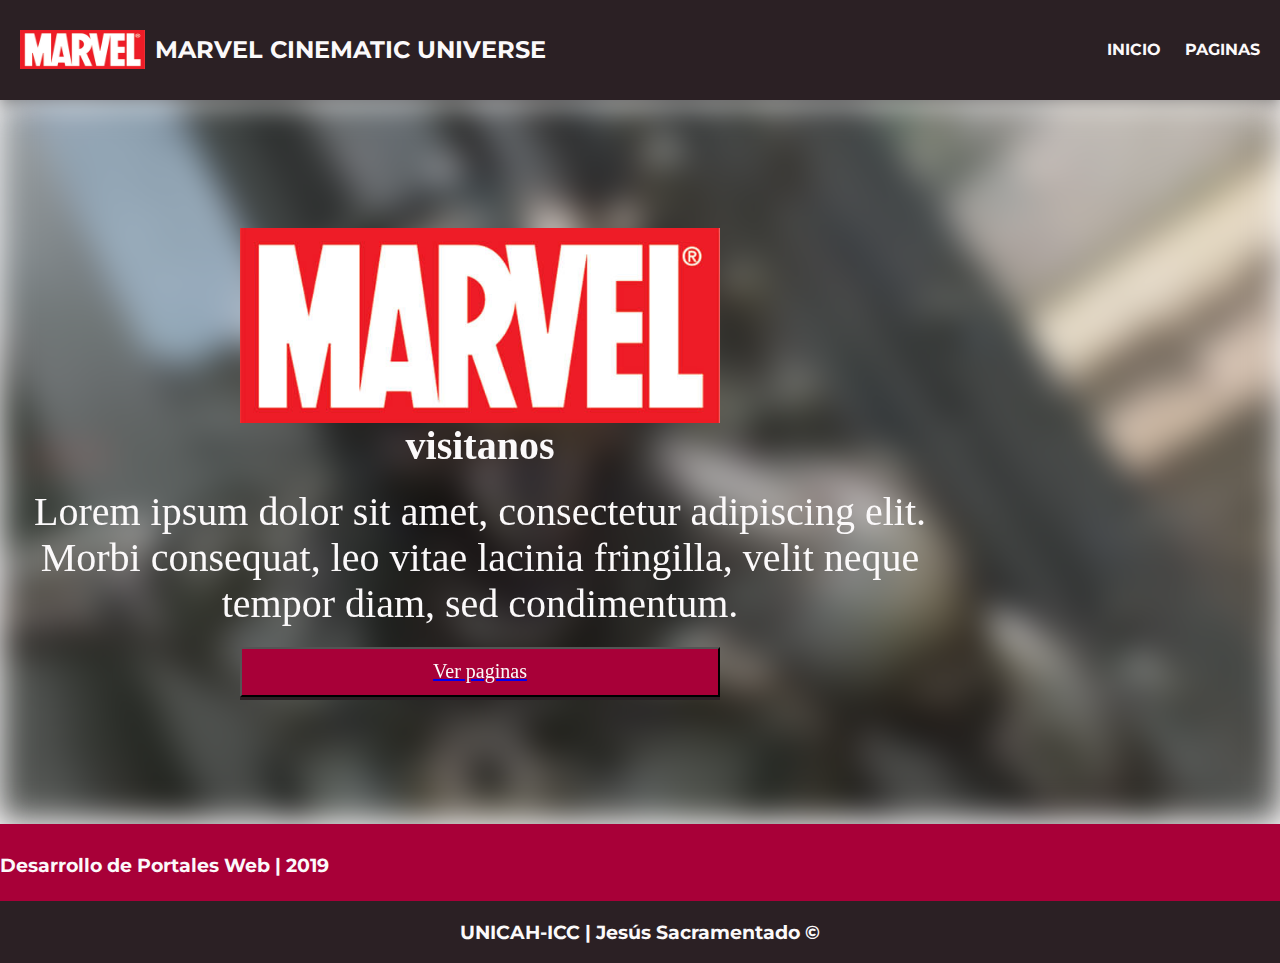
<file: index.html>
<!DOCTYPE html>
<html lang="es">
  <head>
    <meta charset="UTF-8" />
    <meta name="viewport" content="width=device-width, initial-scale=1.0" />
    <meta http-equiv="X-UA-Compatible" content="ie=edge" />
    <title>MCU</title>
    <link rel="stylesheet" href="css/normalize.css" />
    <link rel="stylesheet" href="css/estilo.css" />
    <link
      rel="stylesheet"
      href="https://use.fontawesome.com/releases/v5.7.2/css/all.css"
      integrity="sha384-fnmOCqbTlWIlj8LyTjo7mOUStjsKC4pOpQbqyi7RrhN7udi9RwhKkMHpvLbHG9Sr"
      crossorigin="anonymous"
    />
    <link
      href="https://fonts.googleapis.com/css?family=Montserrat:300,400,700,800"
      rel="stylesheet"
    />
    <link
      href="https://fonts.googleapis.com/css?family=Lato"
      rel="stylesheet"
    />
  </head>
  <body>
    <!-- Encabezado de la página -->
    <div class="header">
      <img class="logo" src="img/Marvel.jpg" alt="logo" />
      <h2 class="logo">Marvel Cinematic Universe</h2>
      <input type="checkbox" id="chk" />
      <label for="chk" class="show-menu-btn">
        <i class="fas fa-caret-square-down"></i>
      </label>

      <ul class="menu">
        <a href="index.html">Inicio</a>
        <a href="paginas.html">Paginas</a>
        <label for="chk" class="hide-menu-btn">
          <i class="fas fa-times"></i>
        </label>
      </ul>
    </div>

    <div class="masterCont container">
      <div class="video">
        <div class="contenedor-video">
          <video src="mov/clip avengers.mp4" autoplay="" loop=""></video>
        </div>
        <div class="mens">
          <img src="img/Marvel.jpg" alt="" class="center"/>
          <h1>visitanos</h1>
          <p>
            Lorem ipsum dolor sit amet, consectetur adipiscing elit. Morbi
            consequat, leo vitae lacinia fringilla, velit neque tempor diam, sed
            condimentum.
          </p>
          <a href="paginas.html"><button class="centerbut">Ver paginas</button></a>
          
        </div>
      </div>
    </div>

    <!-- Footer -->
    <!--Pié de Página-->
    <footer class="footer-sitio">
      <div class="contenedor clearfix">
        <section class="nosotros">
          <h3>Desarrollo de Portales Web | 2019</h3>
        </section>
        <section class="redes">
          <nav>
            <a href="https://www.instagram.com/explore/tags/laudatosi/"
              ><i class="fab fa-instagram"></i
            ></a>
            <a href="https://twitter.com/hashtag/laudatosi?lang=es"
              ><i class="fab fa-twitter"></i
            ></a>
            <a href="https://es-la.facebook.com/PapaFranciscoPontifex/"
              ><i class="fab fa-facebook-square"></i
            ></a>
          </nav>
        </section>
      </div>
      <h3 class="copyright">
        <a href="http://www.unicah.edu"
          >UNICAH-ICC | Jesús Sacramentado &copy;</a
        >
      </h3>
    </footer>
  </body>
</html>
</file>
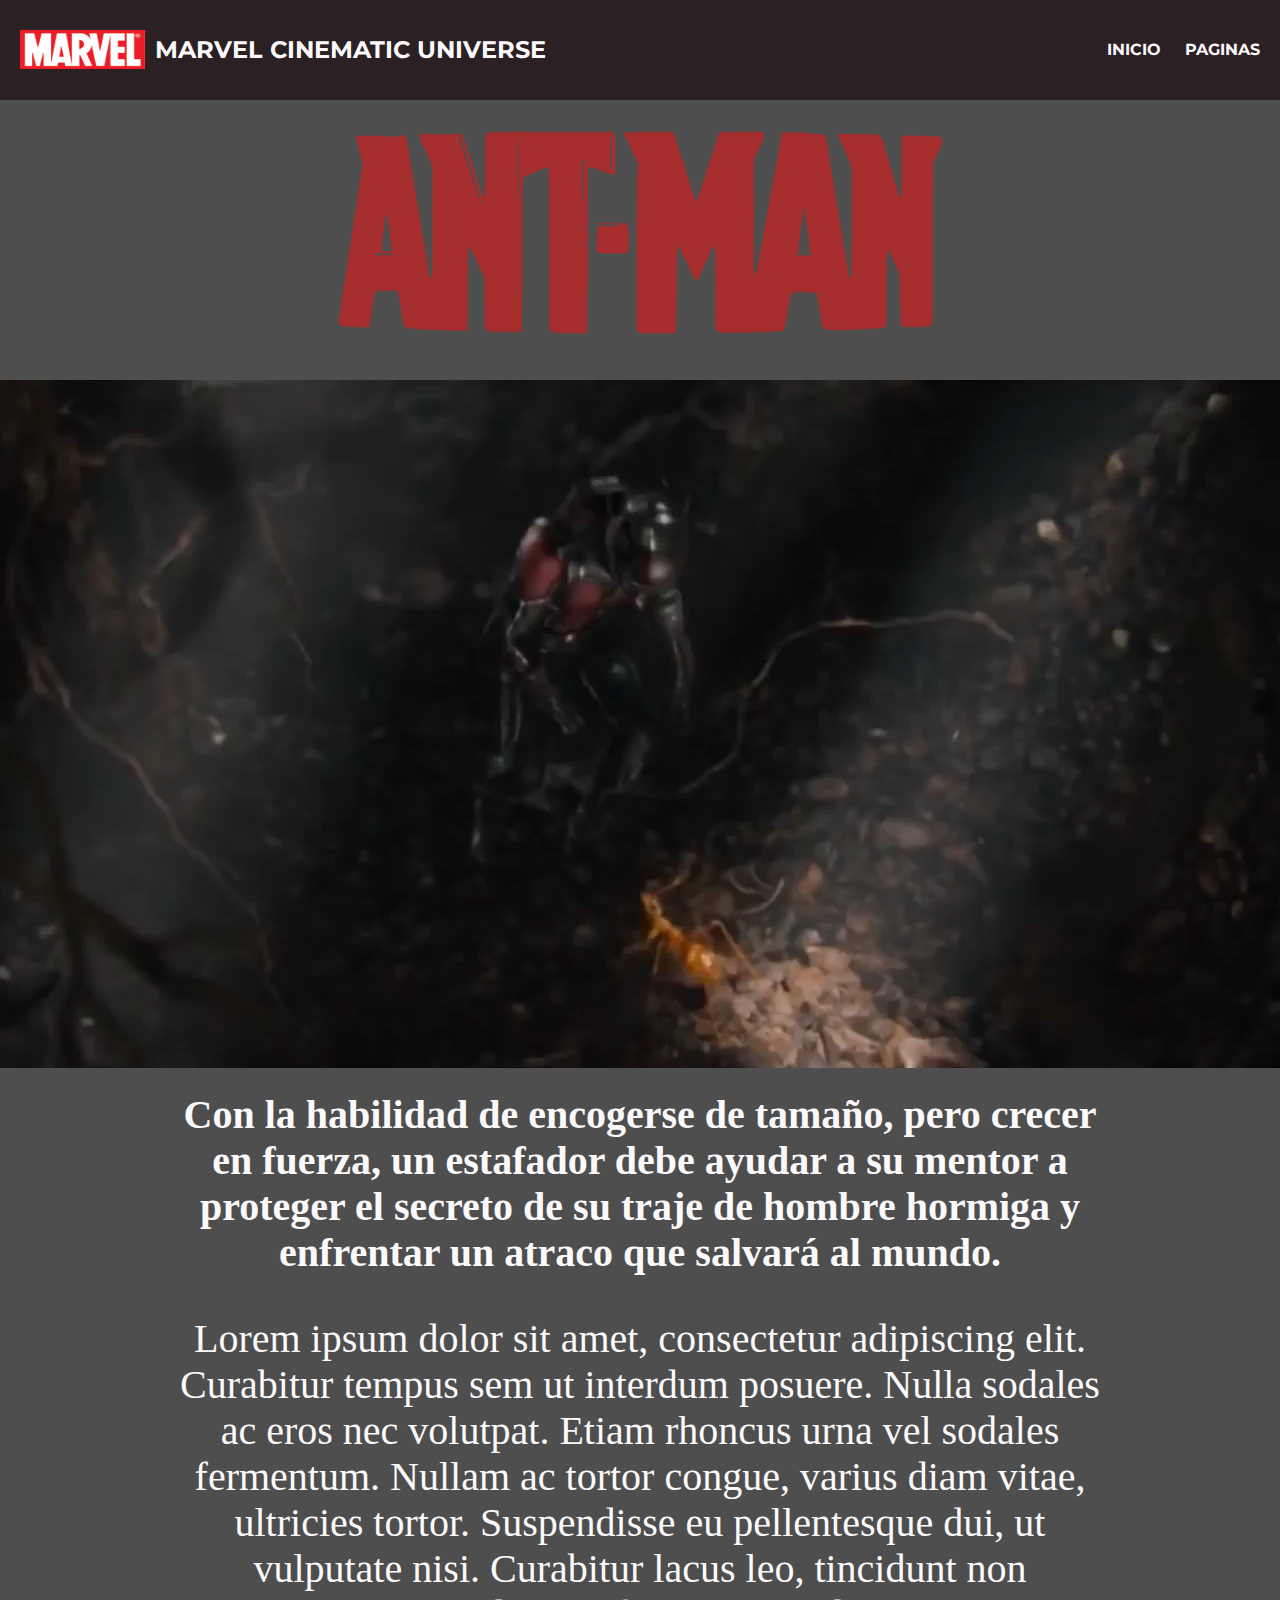
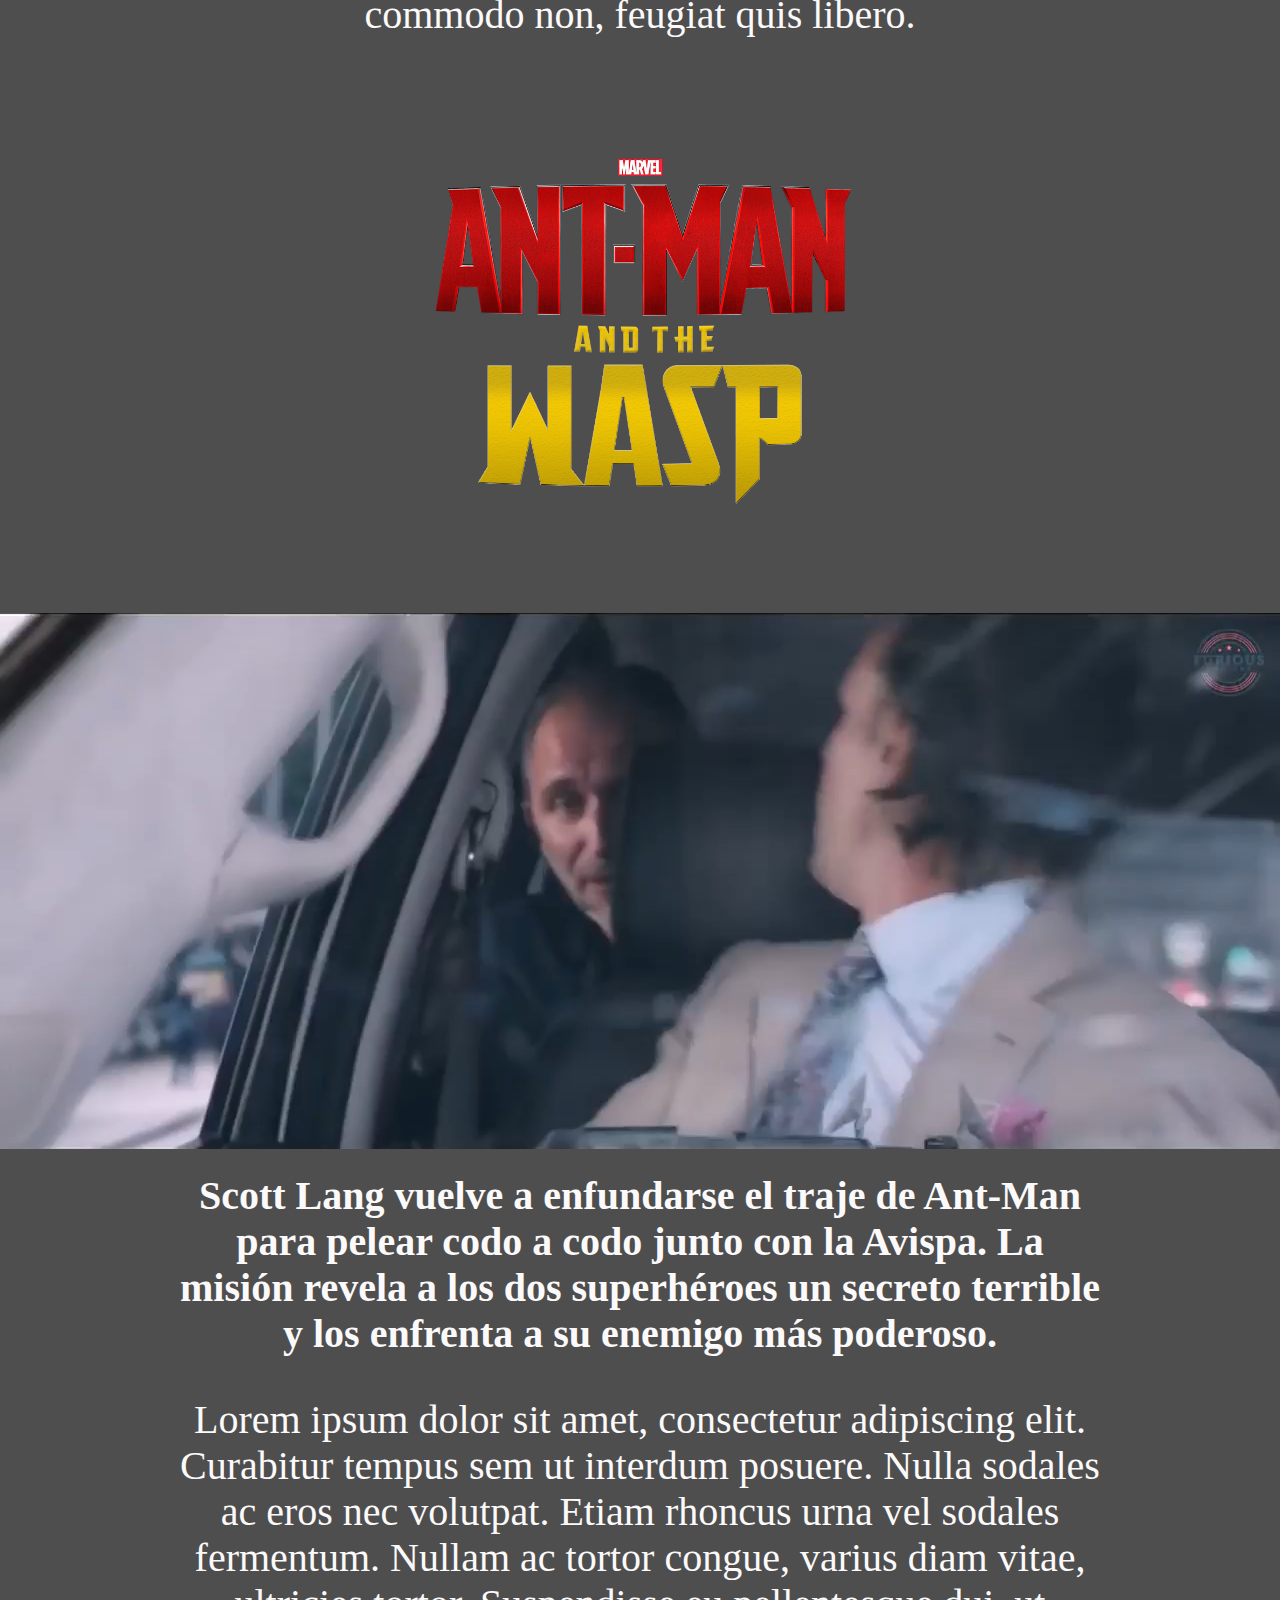
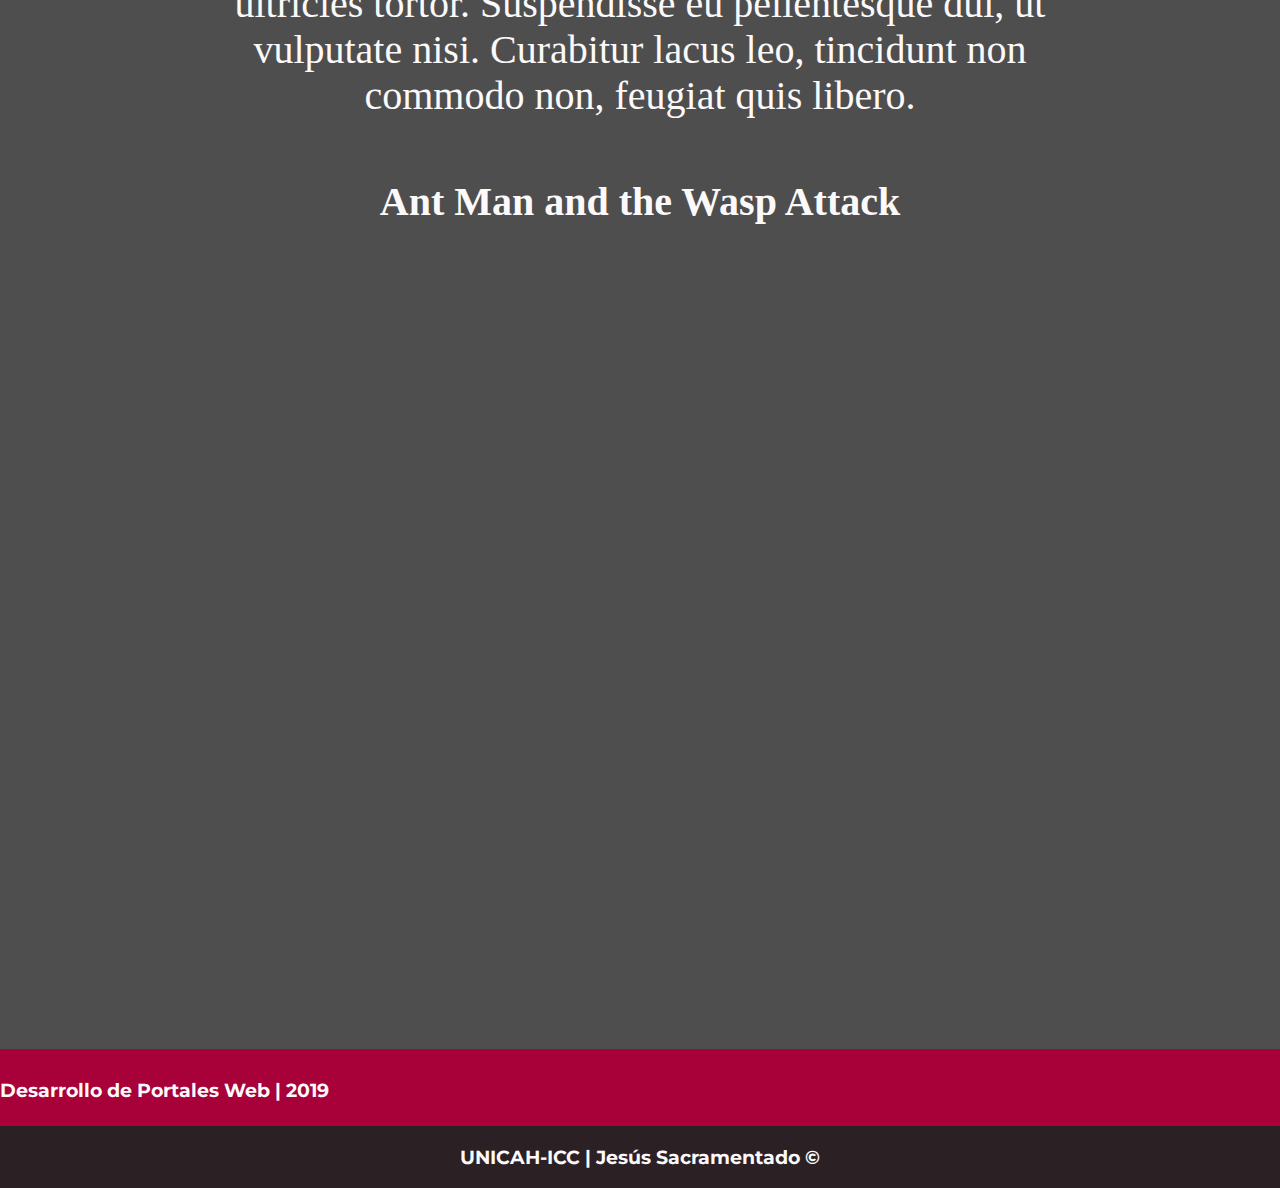
<file: antMan.html>
<!DOCTYPE html>
<html lang="es">
  <head>
    <meta charset="UTF-8" />
    <meta name="viewport" content="width=device-width, initial-scale=1.0" />
    <meta http-equiv="X-UA-Compatible" content="ie=edge" />
    <title>MCU</title>
    <link rel="stylesheet" href="css/normalize.css" />
    <link rel="stylesheet" href="css/estilo.css" />
    <link
      rel="stylesheet"
      href="https://use.fontawesome.com/releases/v5.7.2/css/all.css"
      integrity="sha384-fnmOCqbTlWIlj8LyTjo7mOUStjsKC4pOpQbqyi7RrhN7udi9RwhKkMHpvLbHG9Sr"
      crossorigin="anonymous"
    />
    <link
      href="https://fonts.googleapis.com/css?family=Montserrat:300,400,700,800"
      rel="stylesheet"
    />
    <link
      href="https://fonts.googleapis.com/css?family=Lato"
      rel="stylesheet"
    />
  </head>
  <body>
    <!-- Encabezado de la página -->
    <div class="header">
      <img class="logo" src="img/Marvel.jpg" alt="logo" />
      <h2 class="logo">Marvel Cinematic Universe</h2>
      <input type="checkbox" id="chk" />
      <label for="chk" class="show-menu-btn">
        <i class="fas fa-caret-square-down"></i>
      </label>

      <ul class="menu">
        <a href="index.html">Inicio</a>
        <a href="paginas.html">Paginas</a>
        <label for="chk" class="hide-menu-btn">
          <i class="fas fa-times"></i>
        </label>
      </ul>
    </div>

    <div class="masterCont container">
      <div class="video1">
        <div>
          <img src="img/Ant-man-logo.svg.png" alt="Logo cap" class="center" />
        </div>
        <div class="contenedor-video1">
          <video
            src="mov/Ant Man  Funniest Scenes Ever-1.mp4"
            autoplay=""
            loop=""
          ></video>
          <h1>
            Con la habilidad de encogerse de tamaño, pero crecer en fuerza, un
            estafador debe ayudar a su mentor a proteger el secreto de su traje
            de hombre hormiga y enfrentar un atraco que salvará al mundo.
          </h1>
          <p>
            Lorem ipsum dolor sit amet, consectetur adipiscing elit. Curabitur
            tempus sem ut interdum posuere. Nulla sodales ac eros nec volutpat.
            Etiam rhoncus urna vel sodales fermentum. Nullam ac tortor congue,
            varius diam vitae, ultricies tortor. Suspendisse eu pellentesque
            dui, ut vulputate nisi. Curabitur lacus leo, tincidunt non commodo
            non, feugiat quis libero.
          </p>
        </div>
        <div>
          <img
            src="img/Ant-Man and the Wasp lo.png"
            alt="Logo cap"
            class="center"
          />
        </div>
        <div class="contenedor-video1">
          <video
            src="mov/Ant Man And The Wasp Best Scenes.mp4"
            autoplay=""
            loop=""
          ></video>
          <h1>
            Scott Lang vuelve a enfundarse el traje de Ant-Man para pelear codo
            a codo junto con la Avispa. La misión revela a los dos superhéroes
            un secreto terrible y los enfrenta a su enemigo más poderoso.
          </h1>
          <p>
            Lorem ipsum dolor sit amet, consectetur adipiscing elit. Curabitur
            tempus sem ut interdum posuere. Nulla sodales ac eros nec volutpat.
            Etiam rhoncus urna vel sodales fermentum. Nullam ac tortor congue,
            varius diam vitae, ultricies tortor. Suspendisse eu pellentesque
            dui, ut vulputate nisi. Curabitur lacus leo, tincidunt non commodo
            non, feugiat quis libero.
          </p>
        </div>

        <div>
          <h1>Ant Man and the Wasp Attack</h1>
          <iframe
            src="https://www.silvergames.com/en/ant-man-and-the-wasp-attack/iframe"
            width="100%"
            height="800px"
            style="margin:0;padding:0;border:0"
          ></iframe>
        </div>
      </div>
    </div>

    <!-- Footer -->
    <footer class="footer-sitio">
      <div class="contenedor clearfix">
        <section class="nosotros">
          <h3>Desarrollo de Portales Web | 2019</h3>
        </section>
        <section class="redes">
          <nav>
            <a href="https://www.instagram.com/explore/tags/laudatosi/"
              ><i class="fab fa-instagram"></i
            ></a>
            <a href="https://twitter.com/hashtag/laudatosi?lang=es"
              ><i class="fab fa-twitter"></i
            ></a>
            <a href="https://es-la.facebook.com/PapaFranciscoPontifex/"
              ><i class="fab fa-facebook-square"></i
            ></a>
          </nav>
        </section>
      </div>
      <h3 class="copyright">
        <a href="http://www.unicah.edu"
          >UNICAH-ICC | Jesús Sacramentado &copy;</a
        >
      </h3>
    </footer>
  </body>
</html>
</file>
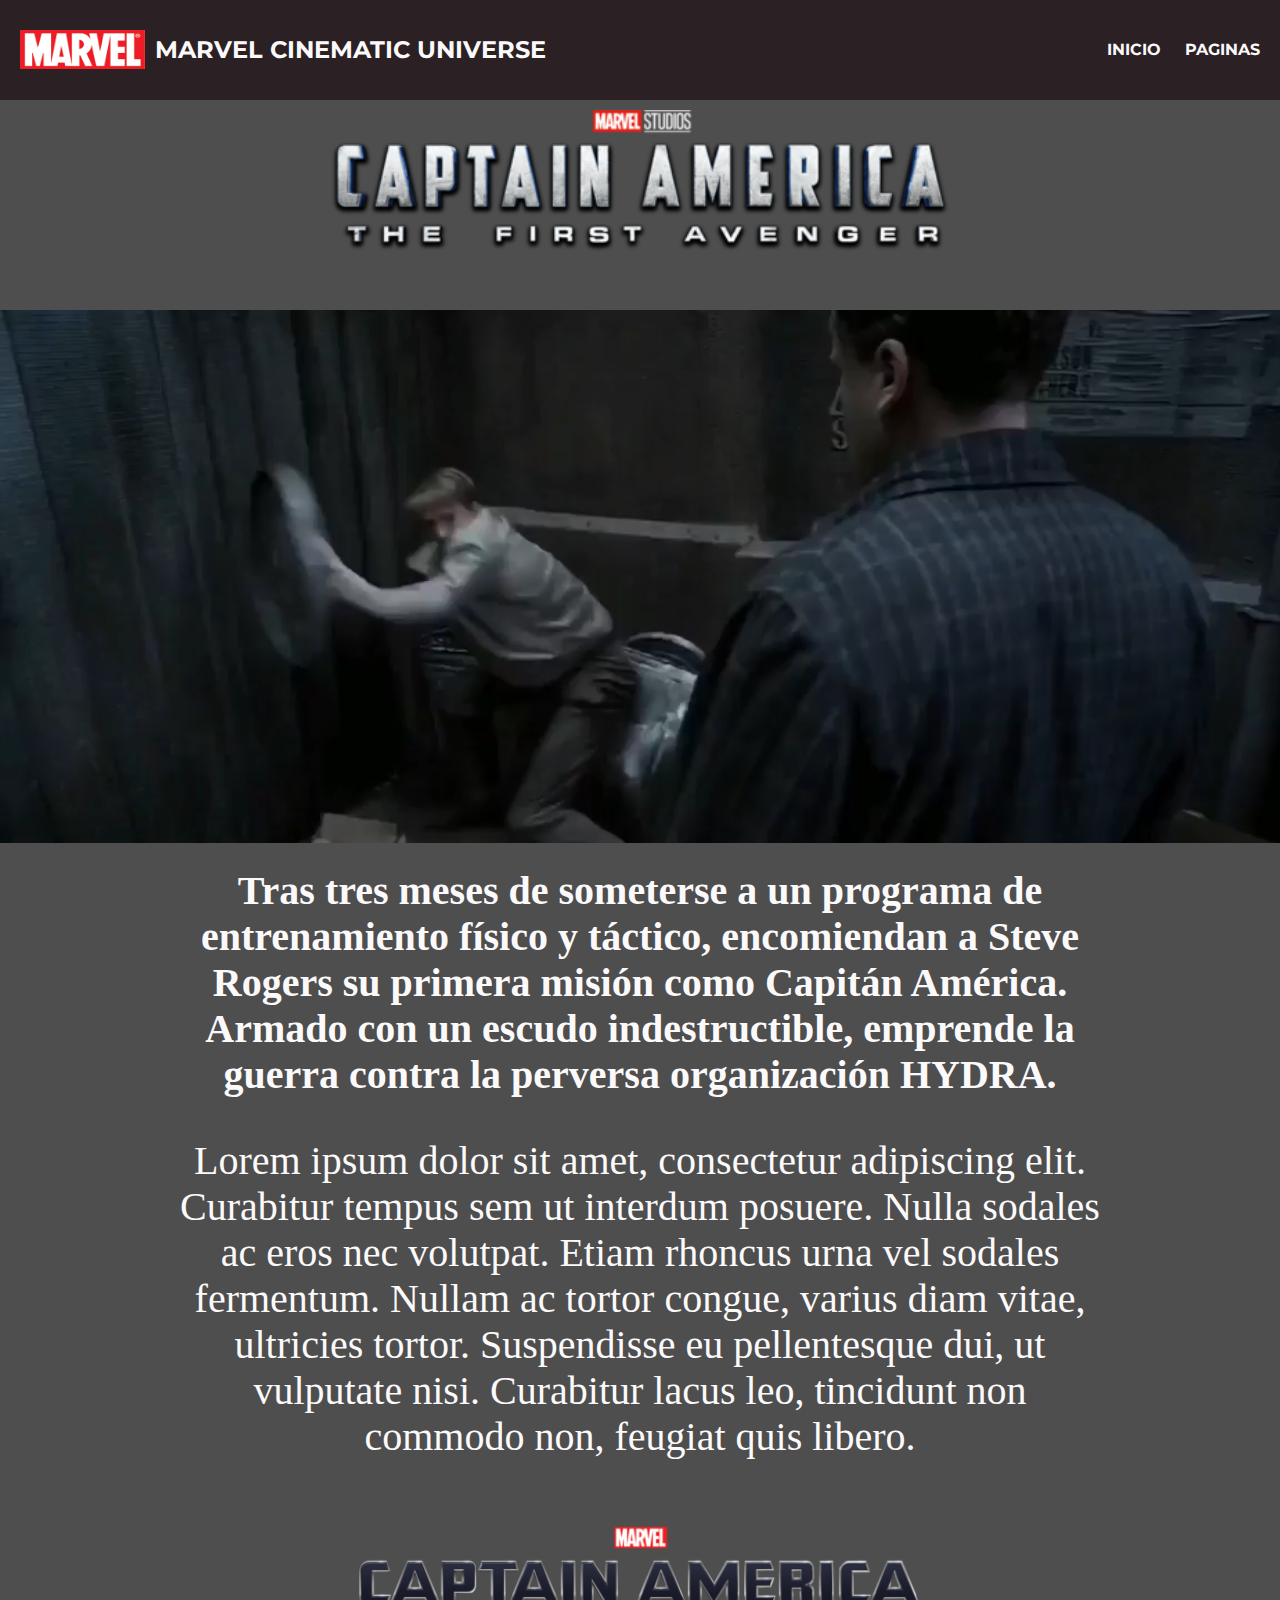
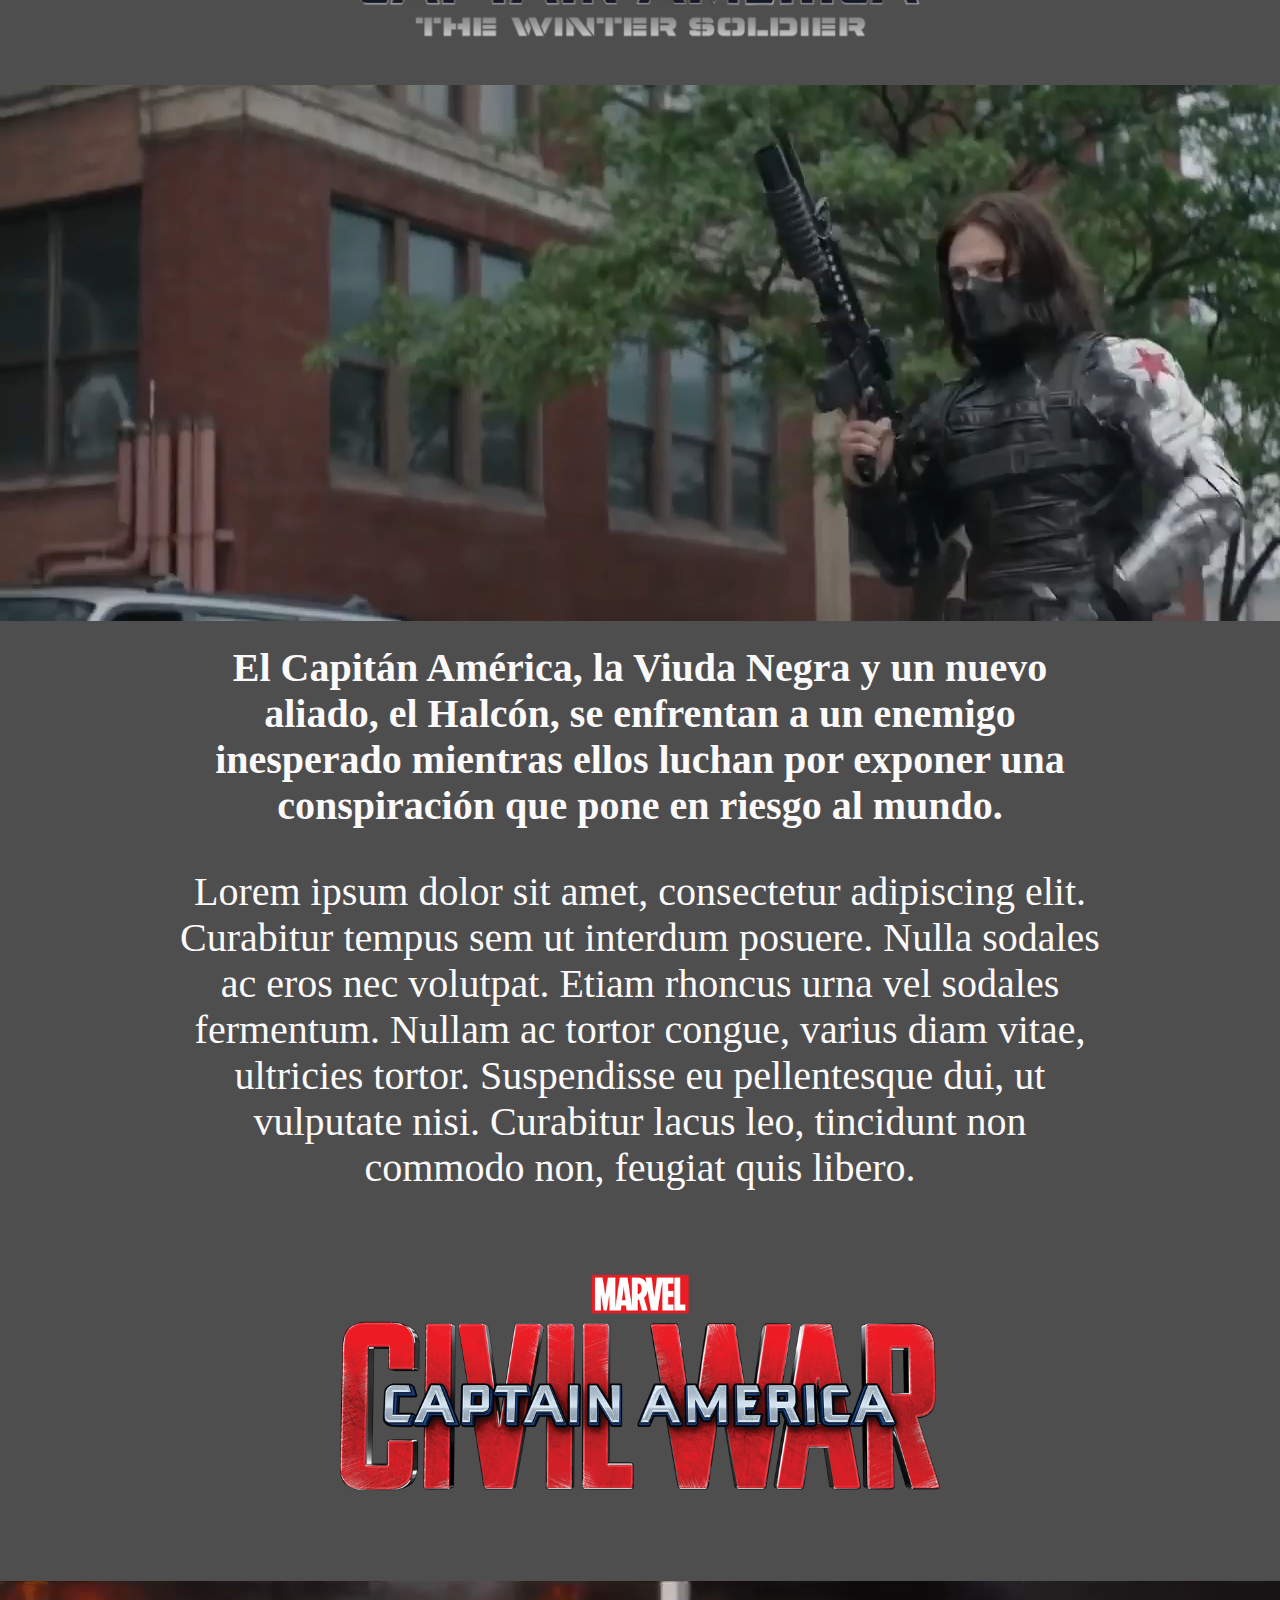
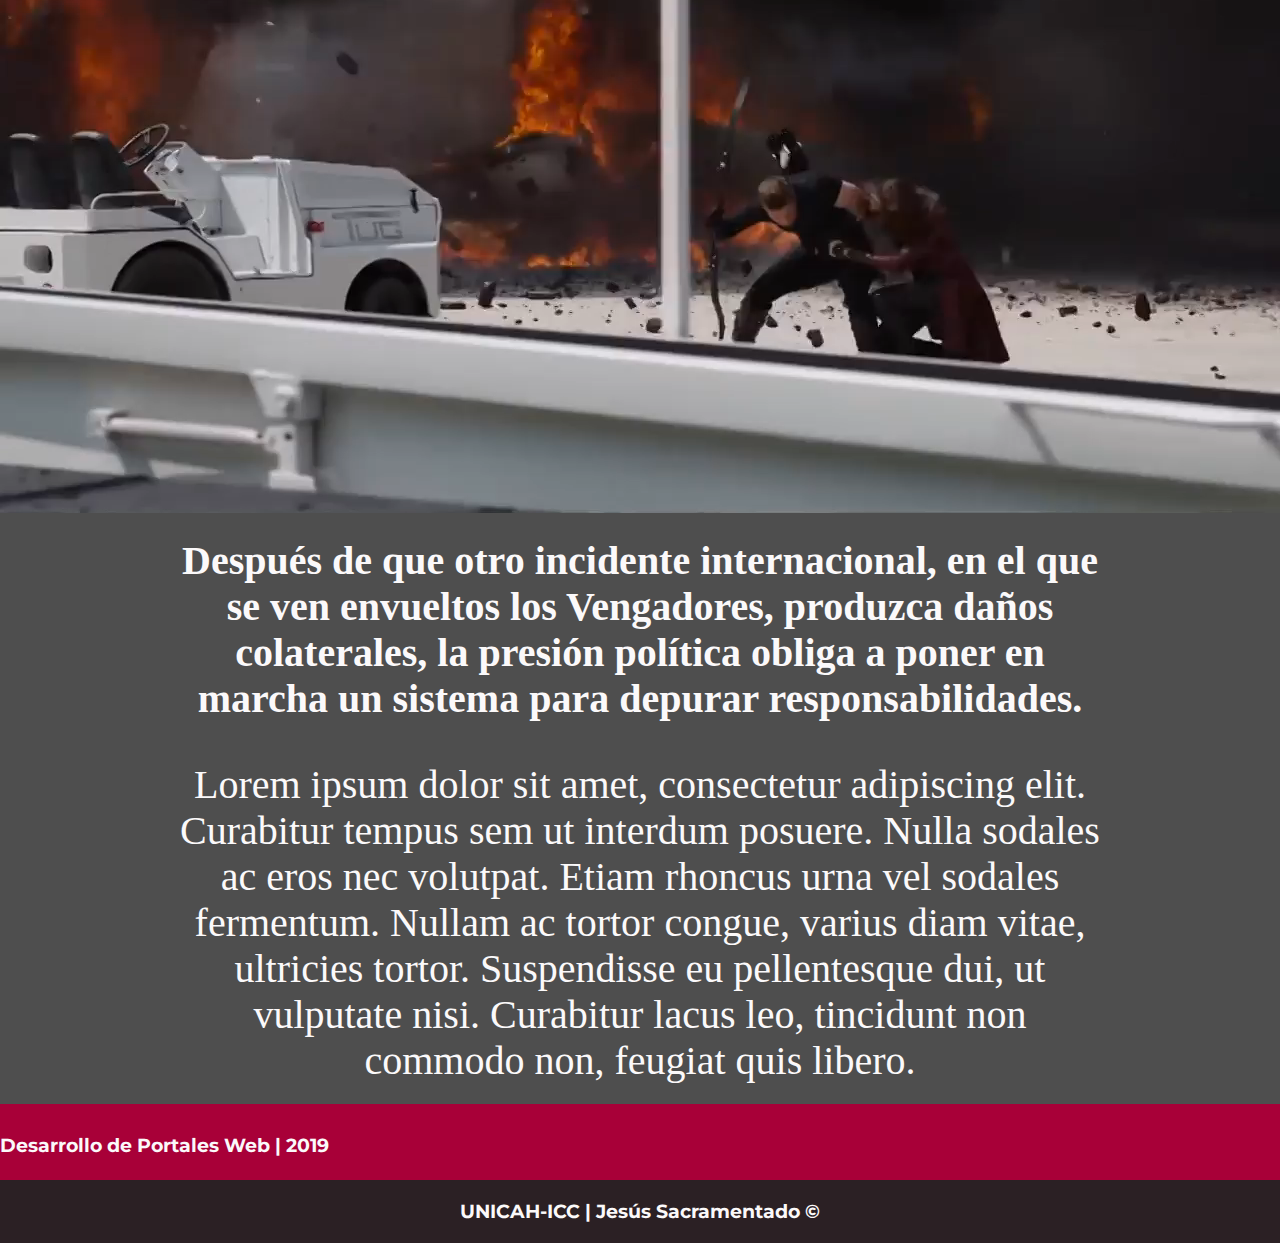
<file: capitanAmerica.html>
<!DOCTYPE html>
<html lang="es">
  <head>
    <meta charset="UTF-8" />
    <meta name="viewport" content="width=device-width, initial-scale=1.0" />
    <meta http-equiv="X-UA-Compatible" content="ie=edge" />
    <title>MCU</title>
    <link rel="stylesheet" href="css/normalize.css" />
    <link rel="stylesheet" href="css/estilo.css" />
    <link
      rel="stylesheet"
      href="https://use.fontawesome.com/releases/v5.7.2/css/all.css"
      integrity="sha384-fnmOCqbTlWIlj8LyTjo7mOUStjsKC4pOpQbqyi7RrhN7udi9RwhKkMHpvLbHG9Sr"
      crossorigin="anonymous"
    />
    <link
      href="https://fonts.googleapis.com/css?family=Montserrat:300,400,700,800"
      rel="stylesheet"
    />
    <link
      href="https://fonts.googleapis.com/css?family=Lato"
      rel="stylesheet"
    />
  </head>
  <body>
    <!-- Encabezado de la página -->
    <div class="header">
      <img class="logo" src="img/Marvel.jpg" alt="logo" />
      <h2 class="logo">Marvel Cinematic Universe</h2>
      <input type="checkbox" id="chk" />
      <label for="chk" class="show-menu-btn">
        <i class="fas fa-caret-square-down"></i>
      </label>

      <ul class="menu">
        <a href="index.html">Inicio</a>
        <a href="paginas.html">Paginas</a>
        <label for="chk" class="hide-menu-btn">
          <i class="fas fa-times"></i>
        </label>
      </ul>
    </div>

    <div class="masterCont container">
      <div class="video1">
        <div>
          <img
            src="img/captain-america-the-first-avenger-logo.png"
            alt="Logo cap"
            class="center"
          />
        </div>
        <div class="contenedor-video1">
          <video src="mov/Captain america1.m4v" autoplay="" loop=""></video>
          <h1>
            Tras tres meses de someterse a un programa de entrenamiento físico y
            táctico, encomiendan a Steve Rogers su primera misión como Capitán
            América. Armado con un escudo indestructible, emprende la guerra
            contra la perversa organización HYDRA.
          </h1>
          <p>
            Lorem ipsum dolor sit amet, consectetur adipiscing elit. Curabitur
            tempus sem ut interdum posuere. Nulla sodales ac eros nec volutpat.
            Etiam rhoncus urna vel sodales fermentum. Nullam ac tortor congue,
            varius diam vitae, ultricies tortor. Suspendisse eu pellentesque
            dui, ut vulputate nisi. Curabitur lacus leo, tincidunt non commodo
            non, feugiat quis libero.
          </p>
        </div>
        <div>
          <img
            src="img/Captain-America-The-Winter-Soldier-Logo-Transparent_grande.png"
            alt="Logo de cap"
            class="center"
          />
        </div>
        <div class="contenedor-video1">
          <video
            src="mov/Captain America- The Winter Soldier Highway Fight Scene-1.m4v"
            autoplay=""
            loop=""
          ></video>

          <h1>
            El Capitán América, la Viuda Negra y un nuevo aliado, el Halcón, se
            enfrentan a un enemigo inesperado mientras ellos luchan por exponer
            una conspiración que pone en riesgo al mundo.
          </h1>
          <p>
            Lorem ipsum dolor sit amet, consectetur adipiscing elit. Curabitur
            tempus sem ut interdum posuere. Nulla sodales ac eros nec volutpat.
            Etiam rhoncus urna vel sodales fermentum. Nullam ac tortor congue,
            varius diam vitae, ultricies tortor. Suspendisse eu pellentesque
            dui, ut vulputate nisi. Curabitur lacus leo, tincidunt non commodo
            non, feugiat quis libero.
          </p>
        </div>
        <div>
          <img
            src="img/captain-america-civil-war-logo-nuevo.png"
            alt="Logo de ironman"
            class="center"
          />
        </div>
        <div class="contenedor-video1">
          <video
            src="mov/Airport Battle Part 1 - Captain America Civil War-1.m4v"
            autoplay=""
            loop=""
          ></video>

          <h1>
            Después de que otro incidente internacional, en el que se ven
            envueltos los Vengadores, produzca daños colaterales, la presión
            política obliga a poner en marcha un sistema para depurar
            responsabilidades.
          </h1>
          <p>
            Lorem ipsum dolor sit amet, consectetur adipiscing elit. Curabitur
            tempus sem ut interdum posuere. Nulla sodales ac eros nec volutpat.
            Etiam rhoncus urna vel sodales fermentum. Nullam ac tortor congue,
            varius diam vitae, ultricies tortor. Suspendisse eu pellentesque
            dui, ut vulputate nisi. Curabitur lacus leo, tincidunt non commodo
            non, feugiat quis libero.
          </p>
        </div>
      </div>
    </div>

    <!-- Footer -->
    <!--Pié de Página-->
    <footer class="footer-sitio">
      <div class="contenedor clearfix">
        <section class="nosotros">
          <h3>Desarrollo de Portales Web | 2019</h3>
        </section>
        <section class="redes">
          <nav>
            <a href="https://www.instagram.com/explore/tags/laudatosi/"
              ><i class="fab fa-instagram"></i
            ></a>
            <a href="https://twitter.com/hashtag/laudatosi?lang=es"
              ><i class="fab fa-twitter"></i
            ></a>
            <a href="https://es-la.facebook.com/PapaFranciscoPontifex/"
              ><i class="fab fa-facebook-square"></i
            ></a>
          </nav>
        </section>
      </div>
      <h3 class="copyright">
        <a href="http://www.unicah.edu"
          >UNICAH-ICC | Jesús Sacramentado &copy;</a
        >
      </h3>
    </footer>
  </body>
</html>
</file>
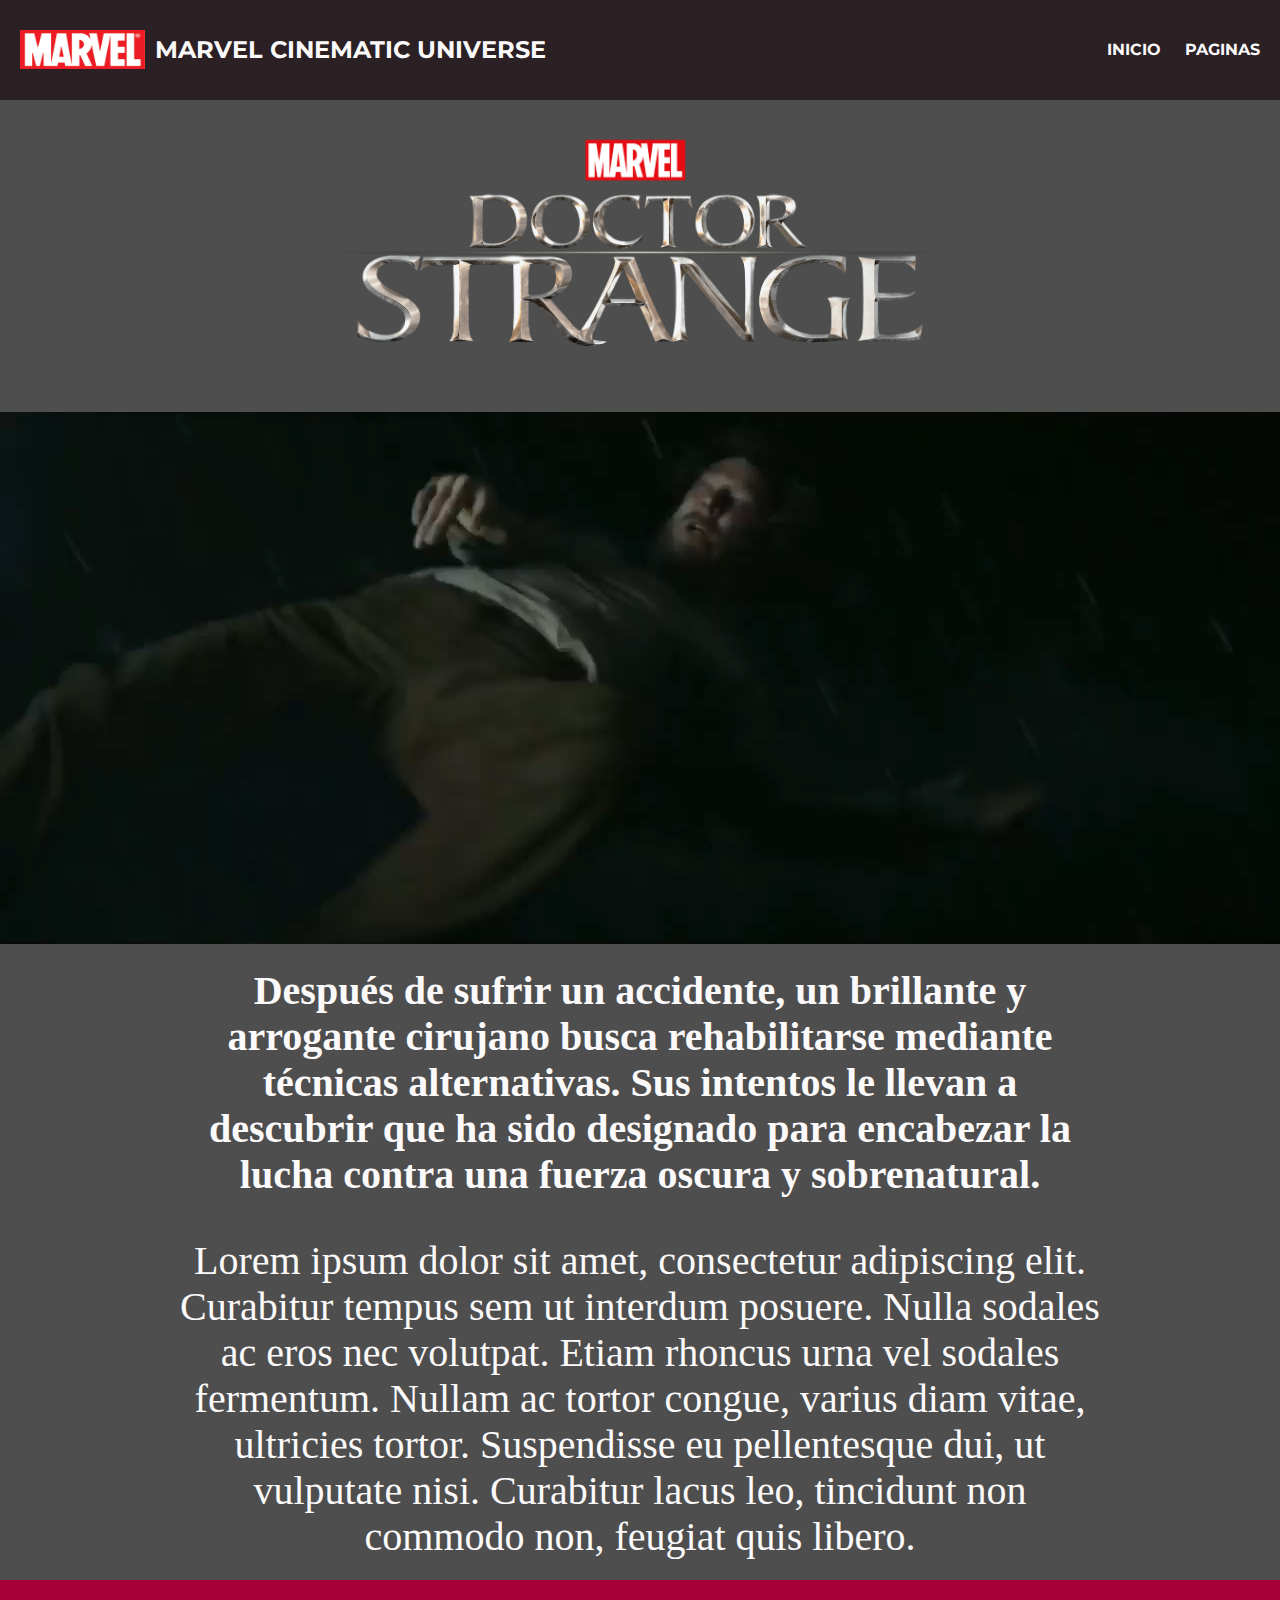
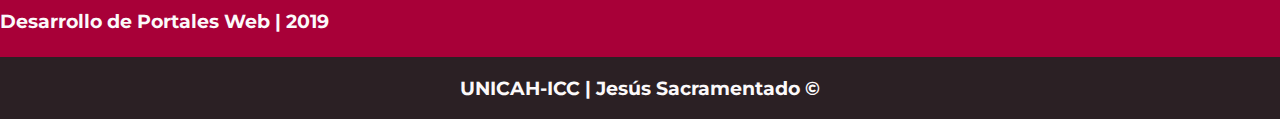
<file: doctorStrange.html>
<!DOCTYPE html>
<html lang="es">
  <head>
    <meta charset="UTF-8" />
    <meta name="viewport" content="width=device-width, initial-scale=1.0" />
    <meta http-equiv="X-UA-Compatible" content="ie=edge" />
    <title>MCU</title>
    <link rel="stylesheet" href="css/normalize.css" />
    <link rel="stylesheet" href="css/estilo.css" />
    <link
      rel="stylesheet"
      href="https://use.fontawesome.com/releases/v5.7.2/css/all.css"
      integrity="sha384-fnmOCqbTlWIlj8LyTjo7mOUStjsKC4pOpQbqyi7RrhN7udi9RwhKkMHpvLbHG9Sr"
      crossorigin="anonymous"
    />
    <link
      href="https://fonts.googleapis.com/css?family=Montserrat:300,400,700,800"
      rel="stylesheet"
    />
    <link
      href="https://fonts.googleapis.com/css?family=Lato"
      rel="stylesheet"
    />
  </head>
  <body>
    <!-- Encabezado de la página -->
    <div class="header">
      <img class="logo" src="img/Marvel.jpg" alt="logo" />
      <h2 class="logo">Marvel Cinematic Universe</h2>
      <input type="checkbox" id="chk" />
      <label for="chk" class="show-menu-btn">
        <i class="fas fa-caret-square-down"></i>
      </label>

      <ul class="menu">
        <a href="index.html">Inicio</a>
        <a href="paginas.html">Paginas</a>
        <label for="chk" class="hide-menu-btn">
          <i class="fas fa-times"></i>
        </label>
      </ul>
    </div>

    <div class="masterCont container">
      <div class="video1">
        <div>
          <img src="img/DocStrange.png" alt="Logo cap" class="center" />
        </div>
        <div class="contenedor-video1">
          <video
            src="mov/Doctor Strange All Best Scenes And Fight Scenes.-1.mp4"
            autoplay=""
            loop=""
          ></video>
          <h1>
            Después de sufrir un accidente, un brillante y arrogante cirujano
            busca rehabilitarse mediante técnicas alternativas. Sus intentos le
            llevan a descubrir que ha sido designado para encabezar la lucha
            contra una fuerza oscura y sobrenatural.
          </h1>
          <p>
            Lorem ipsum dolor sit amet, consectetur adipiscing elit. Curabitur
            tempus sem ut interdum posuere. Nulla sodales ac eros nec volutpat.
            Etiam rhoncus urna vel sodales fermentum. Nullam ac tortor congue,
            varius diam vitae, ultricies tortor. Suspendisse eu pellentesque
            dui, ut vulputate nisi. Curabitur lacus leo, tincidunt non commodo
            non, feugiat quis libero.
          </p>
        </div>
      </div>
    </div>

    <!-- Footer -->
    <!--Pié de Página-->
    <footer class="footer-sitio">
      <div class="contenedor clearfix">
        <section class="nosotros">
          <h3>Desarrollo de Portales Web | 2019</h3>
        </section>
        <section class="redes">
          <nav>
            <a href="https://www.instagram.com/explore/tags/laudatosi/"
              ><i class="fab fa-instagram"></i
            ></a>
            <a href="https://twitter.com/hashtag/laudatosi?lang=es"
              ><i class="fab fa-twitter"></i
            ></a>
            <a href="https://es-la.facebook.com/PapaFranciscoPontifex/"
              ><i class="fab fa-facebook-square"></i
            ></a>
          </nav>
        </section>
      </div>
      <h3 class="copyright">
        <a href="http://www.unicah.edu"
          >UNICAH-ICC | Jesús Sacramentado &copy;</a
        >
      </h3>
    </footer>
  </body>
</html>
</file>
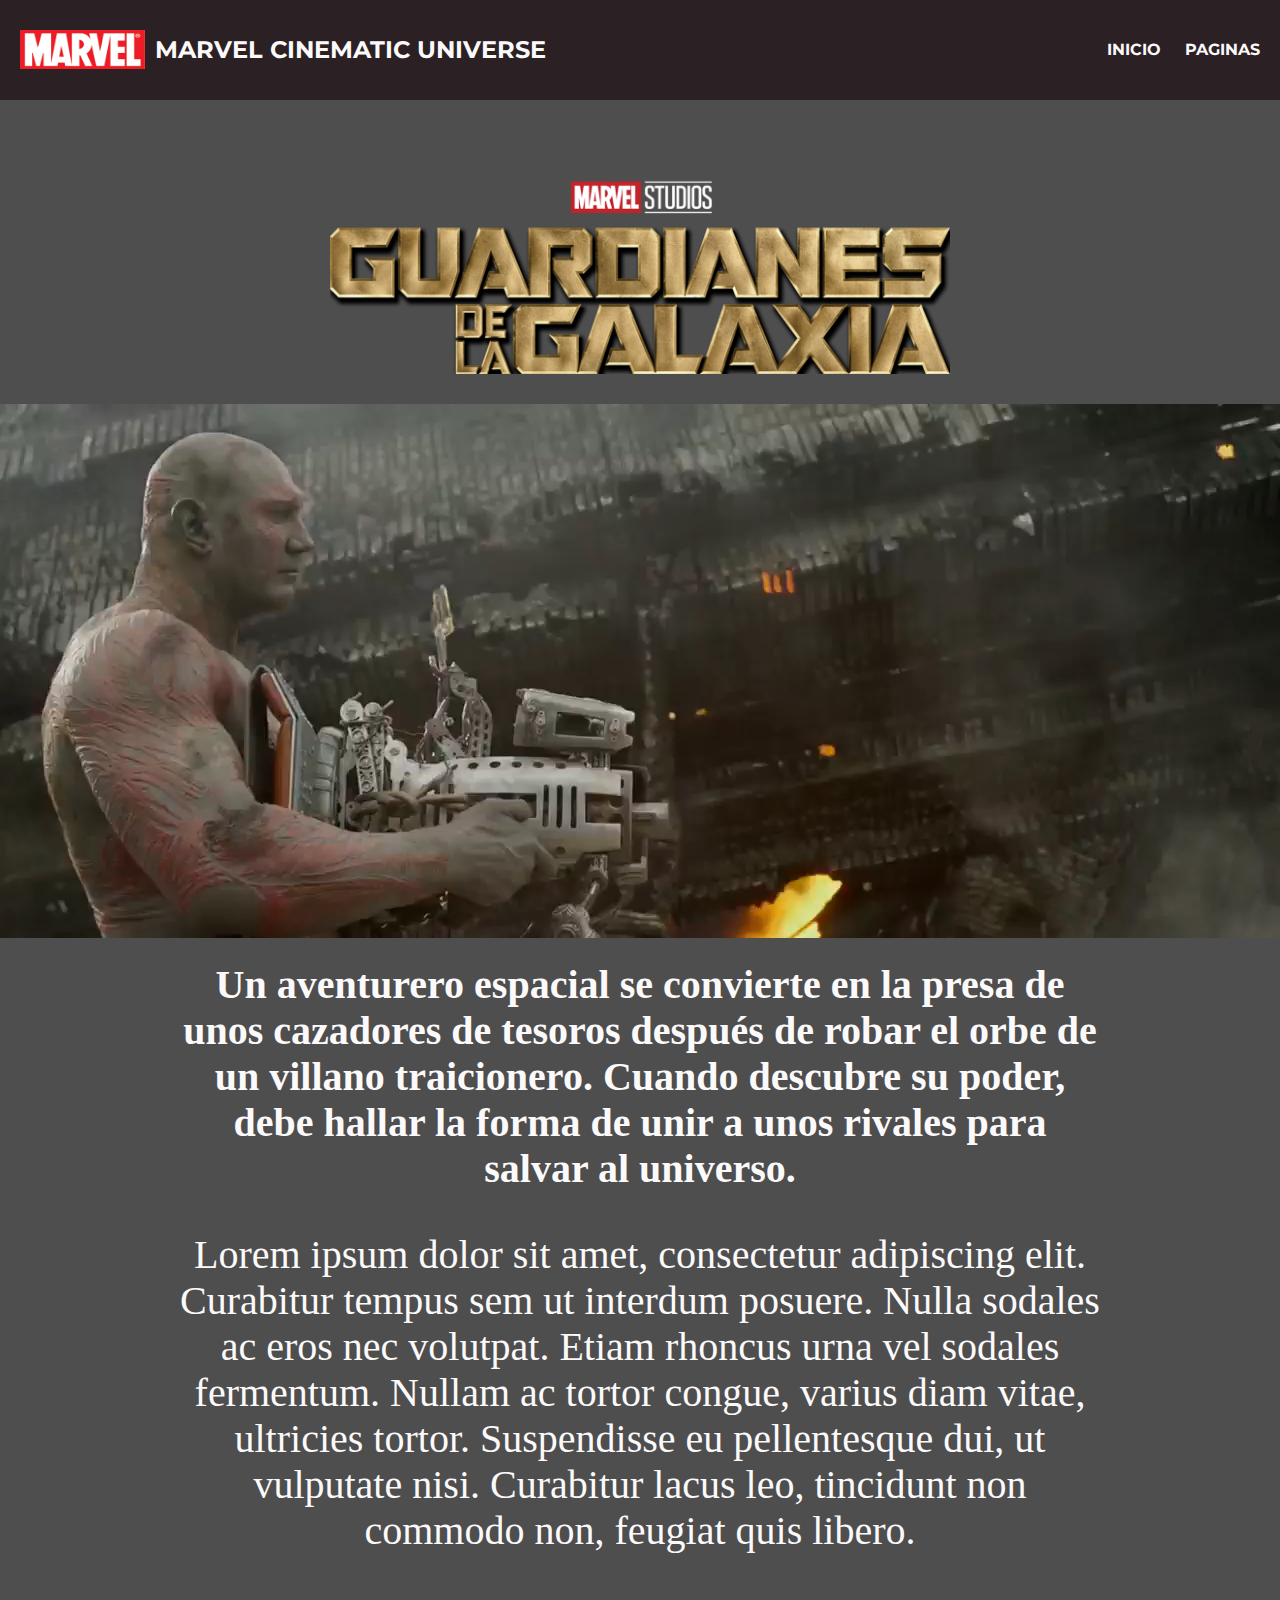
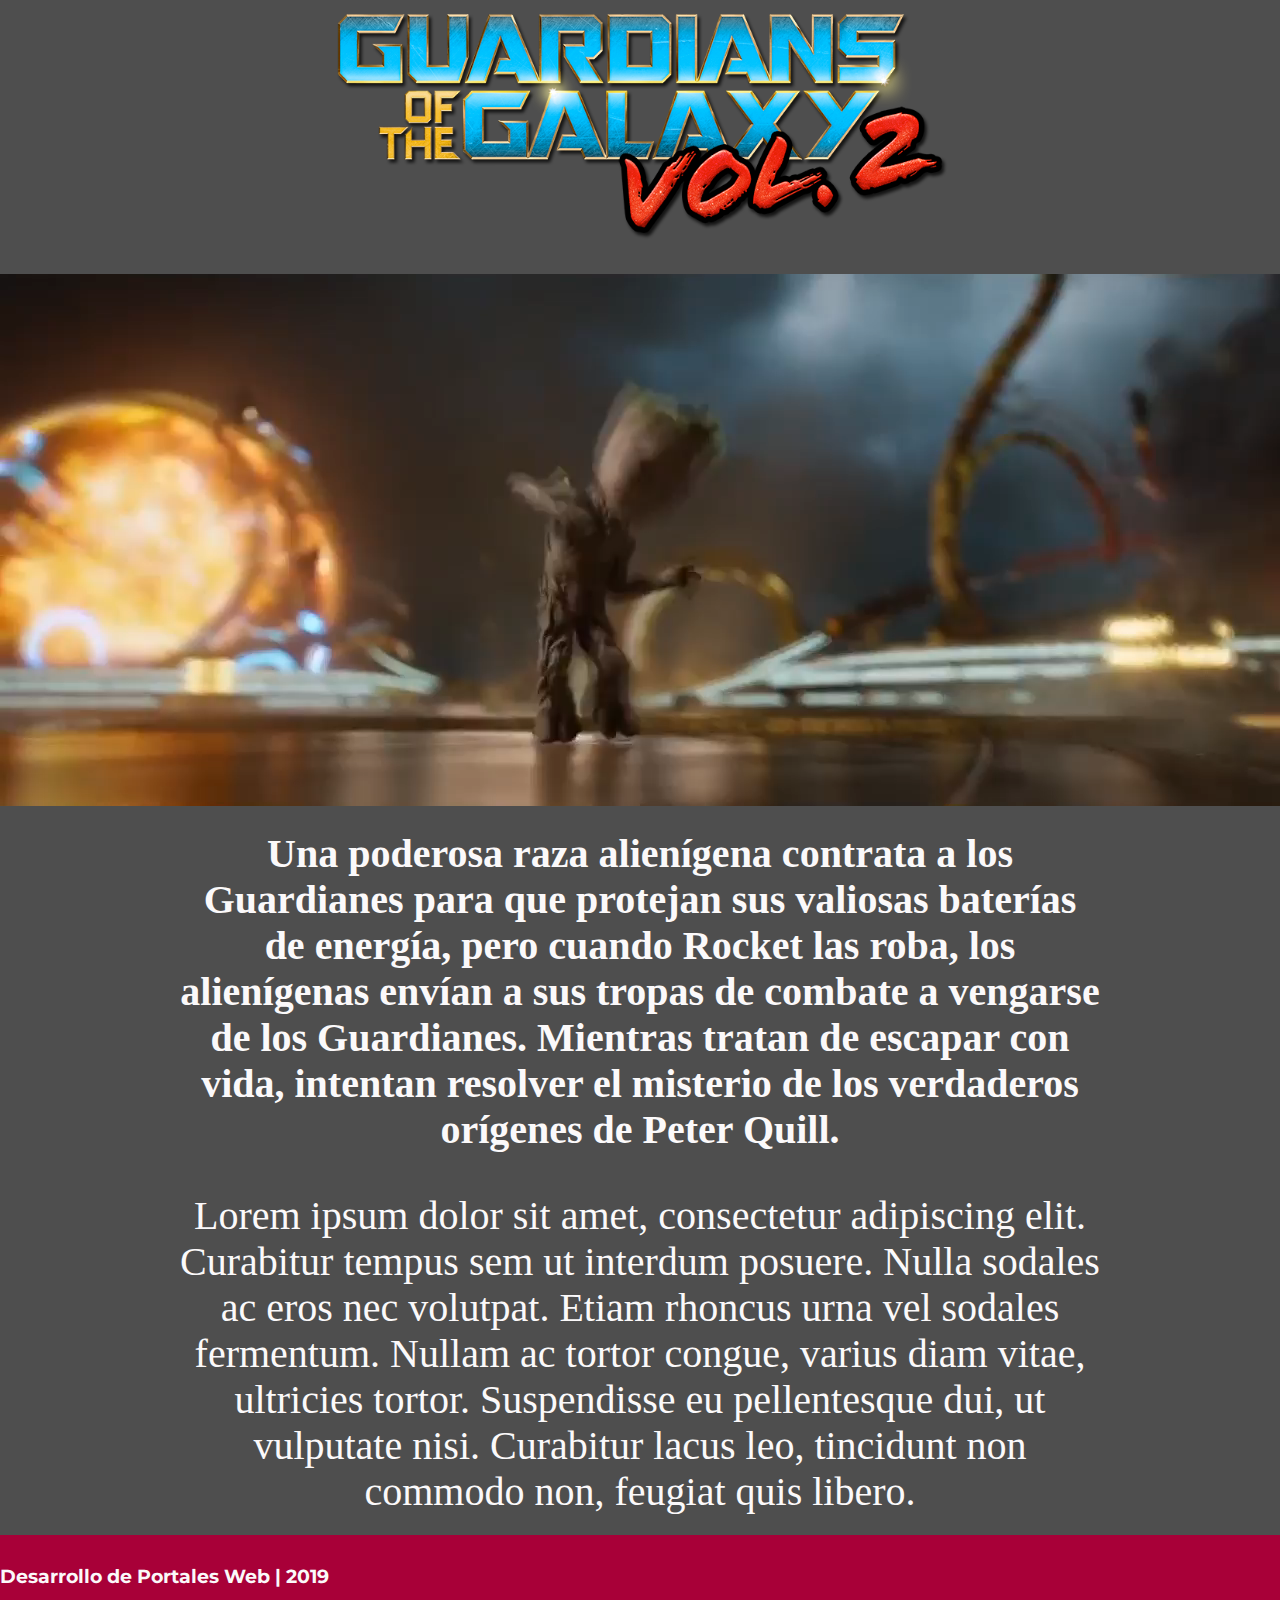
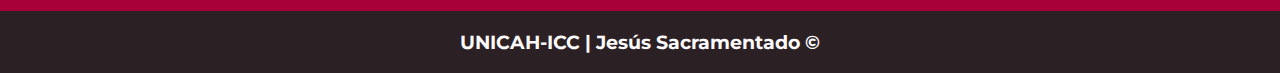
<file: guardianesDeLaGalaxia.html>
<!DOCTYPE html>
<html lang="es">
  <head>
    <meta charset="UTF-8" />
    <meta name="viewport" content="width=device-width, initial-scale=1.0" />
    <meta http-equiv="X-UA-Compatible" content="ie=edge" />
    <title>MCU</title>
    <link rel="stylesheet" href="css/normalize.css" />
    <link rel="stylesheet" href="css/estilo.css" />
    <link
      rel="stylesheet"
      href="https://use.fontawesome.com/releases/v5.7.2/css/all.css"
      integrity="sha384-fnmOCqbTlWIlj8LyTjo7mOUStjsKC4pOpQbqyi7RrhN7udi9RwhKkMHpvLbHG9Sr"
      crossorigin="anonymous"
    />
    <link
      href="https://fonts.googleapis.com/css?family=Montserrat:300,400,700,800"
      rel="stylesheet"
    />
    <link
      href="https://fonts.googleapis.com/css?family=Lato"
      rel="stylesheet"
    />
  </head>
  <body>
    <!-- Encabezado de la página -->
    <div class="header">
      <img class="logo" src="img/Marvel.jpg" alt="logo" />
      <h2 class="logo">Marvel Cinematic Universe</h2>
      <input type="checkbox" id="chk" />
      <label for="chk" class="show-menu-btn">
        <i class="fas fa-caret-square-down"></i>
      </label>

      <ul class="menu">
        <a href="index.html">Inicio</a>
        <a href="paginas.html">Paginas</a>
        <label for="chk" class="hide-menu-btn">
          <i class="fas fa-times"></i>
        </label>
      </ul>
    </div>

    <div class="masterCont container">
      <div class="video1">
        <div>
          <img src="img/Guardians.png" alt="Logo cap" class="center" />
        </div>
        <div class="contenedor-video1">
          <video
            src="mov/Guardians Of The Galaxy - Best Part-1.mp4"
            autoplay=""
            loop=""
          ></video>
          <h1>
            Un aventurero espacial se convierte en la presa de unos cazadores de
            tesoros después de robar el orbe de un villano traicionero. Cuando
            descubre su poder, debe hallar la forma de unir a unos rivales para
            salvar al universo.
          </h1>
          <p>
            Lorem ipsum dolor sit amet, consectetur adipiscing elit. Curabitur
            tempus sem ut interdum posuere. Nulla sodales ac eros nec volutpat.
            Etiam rhoncus urna vel sodales fermentum. Nullam ac tortor congue,
            varius diam vitae, ultricies tortor. Suspendisse eu pellentesque
            dui, ut vulputate nisi. Curabitur lacus leo, tincidunt non commodo
            non, feugiat quis libero.
          </p>
        </div>
        <div>
          <img src="img/GotG_Vol_2_Logo.png" alt="Logo cap" class="center" />
        </div>
        <div class="contenedor-video1">
          <video
            src="mov/Groot Scenes Pack-1.mp4"
            autoplay=""
            loop=""
          ></video>
          <h1>
            Una poderosa raza alienígena contrata a los Guardianes para que
            protejan sus valiosas baterías de energía, pero cuando Rocket las
            roba, los alienígenas envían a sus tropas de combate a vengarse de
            los Guardianes. Mientras tratan de escapar con vida, intentan
            resolver el misterio de los verdaderos orígenes de Peter Quill.
          </h1>
          <p>
            Lorem ipsum dolor sit amet, consectetur adipiscing elit. Curabitur
            tempus sem ut interdum posuere. Nulla sodales ac eros nec volutpat.
            Etiam rhoncus urna vel sodales fermentum. Nullam ac tortor congue,
            varius diam vitae, ultricies tortor. Suspendisse eu pellentesque
            dui, ut vulputate nisi. Curabitur lacus leo, tincidunt non commodo
            non, feugiat quis libero.
          </p>
        </div>
      </div>
    </div>

    <!-- Footer -->
    <!--Pié de Página-->
    <footer class="footer-sitio">
      <div class="contenedor clearfix">
        <section class="nosotros">
          <h3>Desarrollo de Portales Web | 2019</h3>
        </section>
        <section class="redes">
          <nav>
            <a href="https://www.instagram.com/explore/tags/laudatosi/"
              ><i class="fab fa-instagram"></i
            ></a>
            <a href="https://twitter.com/hashtag/laudatosi?lang=es"
              ><i class="fab fa-twitter"></i
            ></a>
            <a href="https://es-la.facebook.com/PapaFranciscoPontifex/"
              ><i class="fab fa-facebook-square"></i
            ></a>
          </nav>
        </section>
      </div>
      <h3 class="copyright">
        <a href="http://www.unicah.edu"
          >UNICAH-ICC | Jesús Sacramentado &copy;</a
        >
      </h3>
    </footer>
  </body>
</html>
</file>
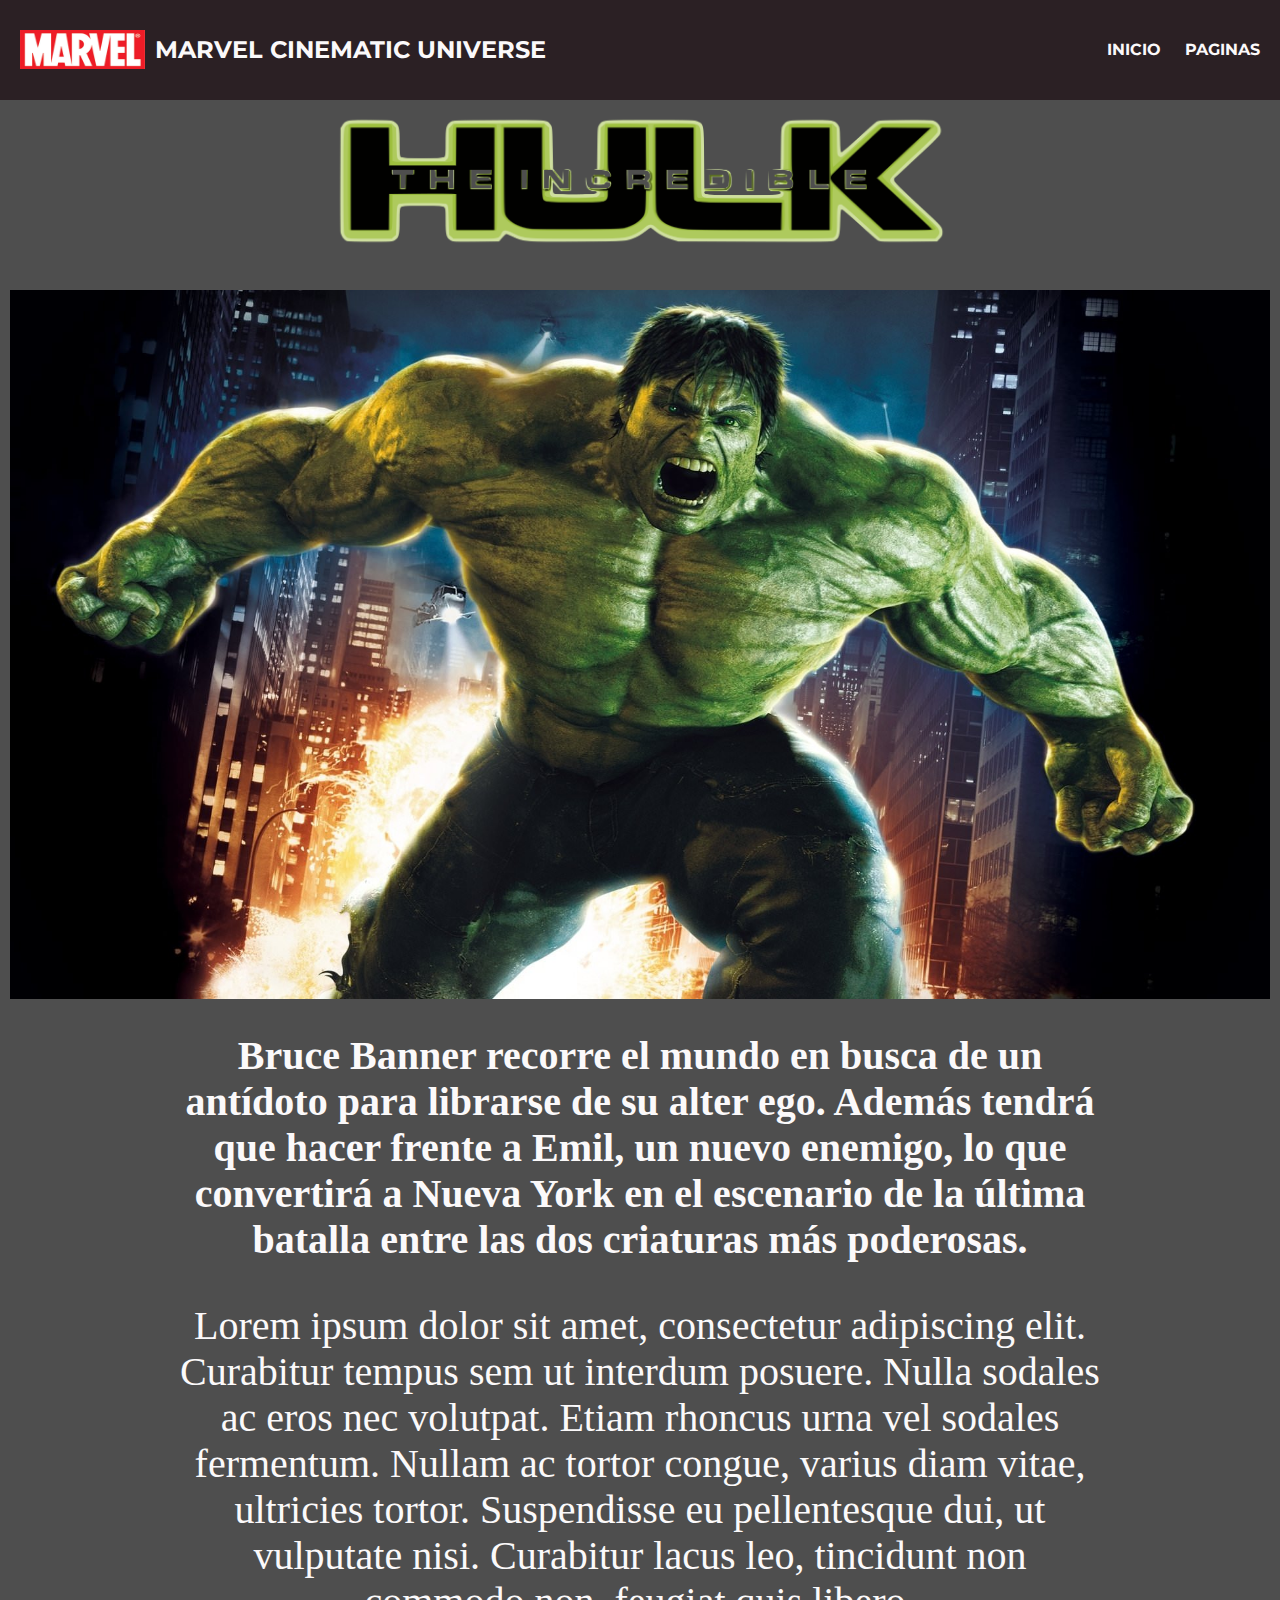
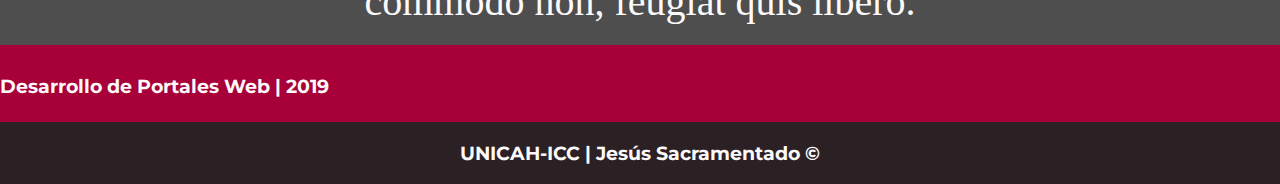
<file: hulk.html>
<!DOCTYPE html>
<html lang="es">
  <head>
    <meta charset="UTF-8" />
    <meta name="viewport" content="width=device-width, initial-scale=1.0" />
    <meta http-equiv="X-UA-Compatible" content="ie=edge" />
    <title>MCU</title>
    <link rel="stylesheet" href="css/normalize.css" />
    <link rel="stylesheet" href="css/estilo.css" />
    <link
      rel="stylesheet"
      href="https://use.fontawesome.com/releases/v5.7.2/css/all.css"
      integrity="sha384-fnmOCqbTlWIlj8LyTjo7mOUStjsKC4pOpQbqyi7RrhN7udi9RwhKkMHpvLbHG9Sr"
      crossorigin="anonymous"
    />
    <link
      href="https://fonts.googleapis.com/css?family=Montserrat:300,400,700,800"
      rel="stylesheet"
    />
    <link
      href="https://fonts.googleapis.com/css?family=Lato"
      rel="stylesheet"
    />
  </head>
  <body>
    <!-- Encabezado de la página -->
    <div class="header">
      <img class="logo" src="img/Marvel.jpg" alt="logo" />
      <h2 class="logo">Marvel Cinematic Universe</h2>
      <input type="checkbox" id="chk" />
      <label for="chk" class="show-menu-btn">
        <i class="fas fa-caret-square-down"></i>
      </label>

      <ul class="menu">
        <a href="index.html">Inicio</a>
        <a href="paginas.html">Paginas</a>
        <label for="chk" class="hide-menu-btn">
          <i class="fas fa-times"></i>
        </label>
      </ul>
    </div>

    <div class="masterCont container">
      <div class="video1">
        <div>
          <img src="img/The-incredible-hulk-logo.svg.png" alt="Logo cap" class="center" />
        </div>
        <div class="contenedor-video1">
          <img
            src="img/thumb-1920-403369.jpg"
            alt="hulk"
            
          />
          <h1>
            Bruce Banner recorre el mundo en busca de un antídoto para librarse
            de su alter ego. Además tendrá que hacer frente a Emil, un nuevo
            enemigo, lo que convertirá a Nueva York en el escenario de la última
            batalla entre las dos criaturas más poderosas.
          </h1>
          <p>
            Lorem ipsum dolor sit amet, consectetur adipiscing elit. Curabitur
            tempus sem ut interdum posuere. Nulla sodales ac eros nec volutpat.
            Etiam rhoncus urna vel sodales fermentum. Nullam ac tortor congue,
            varius diam vitae, ultricies tortor. Suspendisse eu pellentesque
            dui, ut vulputate nisi. Curabitur lacus leo, tincidunt non commodo
            non, feugiat quis libero.
          </p>
        </div>
      </div>
    </div>

    <!-- Footer -->
    <!--Pié de Página-->
    <footer class="footer-sitio">
      <div class="contenedor clearfix">
        <section class="nosotros">
          <h3>Desarrollo de Portales Web | 2019</h3>
        </section>
        <section class="redes">
          <nav>
            <a href="https://www.instagram.com/explore/tags/laudatosi/"
              ><i class="fab fa-instagram"></i
            ></a>
            <a href="https://twitter.com/hashtag/laudatosi?lang=es"
              ><i class="fab fa-twitter"></i
            ></a>
            <a href="https://es-la.facebook.com/PapaFranciscoPontifex/"
              ><i class="fab fa-facebook-square"></i
            ></a>
          </nav>
        </section>
      </div>
      <h3 class="copyright">
        <a href="http://www.unicah.edu"
          >UNICAH-ICC | Jesús Sacramentado &copy;</a
        >
      </h3>
    </footer>
  </body>
</html>
</file>
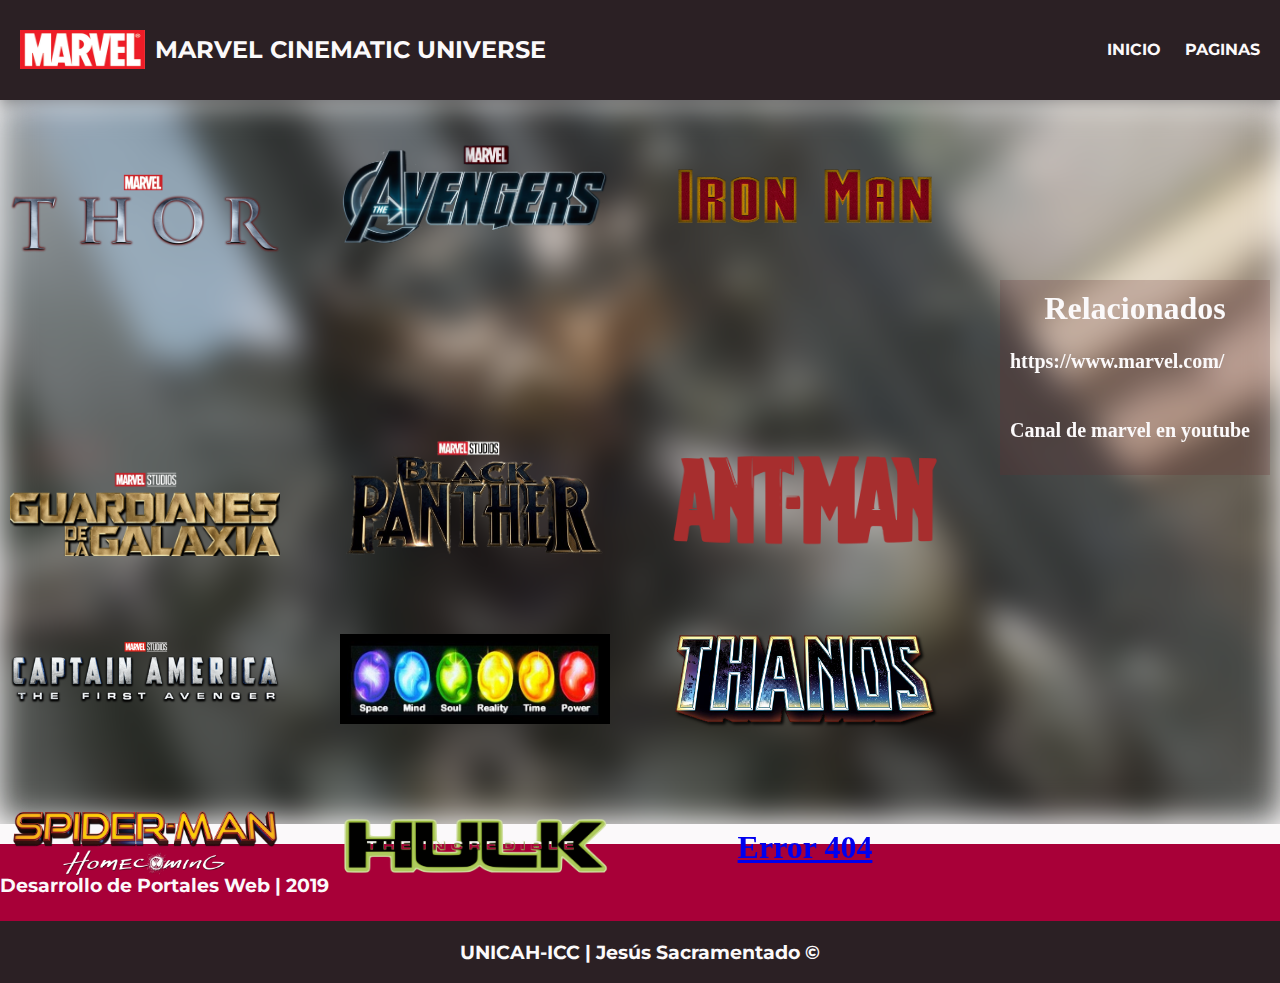
<file: paginas.html>
<!DOCTYPE html>
<html lang="es">
  <head>
    <meta charset="UTF-8" />
    <meta name="viewport" content="width=device-width, initial-scale=1.0" />
    <meta http-equiv="X-UA-Compatible" content="ie=edge" />
    <title>MCU</title>
    <link rel="stylesheet" href="css/normalize.css" />
    <link rel="stylesheet" href="css/estilo.css" />
    <link
      rel="stylesheet"
      href="https://use.fontawesome.com/releases/v5.7.2/css/all.css"
      integrity="sha384-fnmOCqbTlWIlj8LyTjo7mOUStjsKC4pOpQbqyi7RrhN7udi9RwhKkMHpvLbHG9Sr"
      crossorigin="anonymous"
    />
    <link
      href="https://fonts.googleapis.com/css?family=Montserrat:300,400,700,800"
      rel="stylesheet"
    />
    <link
      href="https://fonts.googleapis.com/css?family=Lato"
      rel="stylesheet"
    />
  </head>
  <body>
    <!-- Encabezado de la página -->
    <div class="header">
      <img class="logo" src="img/Marvel.jpg" alt="logo" />
      <h2 class="logo">Marvel Cinematic Universe</h2>
      <input type="checkbox" id="chk" />
      <label for="chk" class="show-menu-btn">
        <i class="fas fa-caret-square-down"></i>
      </label>

      <ul class="menu">
        <a href="index.html">Inicio</a>
        <a href="articulos.html">Paginas</a>
        <label for="chk" class="hide-menu-btn">
          <i class="fas fa-times"></i>
        </label>
      </ul>
    </div>
    <div class="gridMaster">
      <div class="contenedor-video">
        <video src="mov/clip avengers.mp4" autoplay="" loop=""></video>
      </div>
      <div class="grid sobre">
        <div>
          <a href="thor.html"><img src="img/Thor.png" alt=""/></a>
        </div>
        <div>
          <a href="avengers.html"><img src="img/Avengas.png" alt=""/></a>
        </div>
        <div>
          <a href="ironMan.html"><img src="img/iron_man_logo_png_718837.png" alt=""/></a>
        </div>
        <div>
          <a href="guardianesDeLaGalaxia.html"><img src="img/Guardians.png" alt=""/></a>
        </div>
        <div>
          <a href="panteraNegra.html"><img src="img/5a8dd5a4b15d5c051b369008.png" alt=""/></a>
        </div>
        <div>
          <a href="antMan.html"><img src="img/Ant-man-logo.svg.png" alt=""/></a>
        </div>
        <div>
          <a href="capitanAmerica.html"
            ><img src="img/captain-america-the-first-avenger-logo.png" alt=""
          /></a>
        </div>
        <div>
          <a href="gemasInfinito.html"><img src="img/InfinityGem0.jpg" alt=""/></a>
        </div>
        <div>
          <a href="thanos.html"><img src="img/Thanos_(2016-)_logo.png" alt=""/></a>
        </div>
        <div>
          <a href="spiderMan.html"><img src="img/Spider-Man_Homecoming_Logo.png" alt=""/></a>
        </div>
        <div>
          <a href="hulk.html"
            ><img src="img/The-incredible-hulk-logo.svg.png" alt=""
          /></a>
        </div>
        <div>
          <a href="404.html"><h1>Error 404</h1></a>
        </div>
        <div class="sidebar">
          
          <ul>
              <h1>Relacionados</h1>
            <li><a href="https://www.marvel.com/"><h4>https://www.marvel.com/</h4></a></li>
            <li><a href="https://www.youtube.com/channel/UCvC4D8onUfXzvjTOM-dBfEA"><h4>Canal de marvel en youtube</h4></a></li>
          </ul>
        </div>
      </div>
    </div>

    <!-- Footer -->
    <!--Pié de Página-->
    <footer class="footer-sitio">
      <div class="contenedor clearfix">
        <section class="nosotros">
          <h3>Desarrollo de Portales Web | 2019</h3>
        </section>
        <section class="redes">
          <nav>
            <a href="https://www.instagram.com/explore/tags/laudatosi/"
              ><i class="fab fa-instagram"></i
            ></a>
            <a href="https://twitter.com/hashtag/laudatosi?lang=es"
              ><i class="fab fa-twitter"></i
            ></a>
            <a href="https://es-la.facebook.com/PapaFranciscoPontifex/"
              ><i class="fab fa-facebook-square"></i
            ></a>
          </nav>
        </section>
      </div>
      <h3 class="copyright">
        <a href="http://www.unicah.edu"
          >UNICAH-ICC | Jesús Sacramentado &copy;</a
        >
      </h3>
    </footer>
  </body>
</html>
</file>
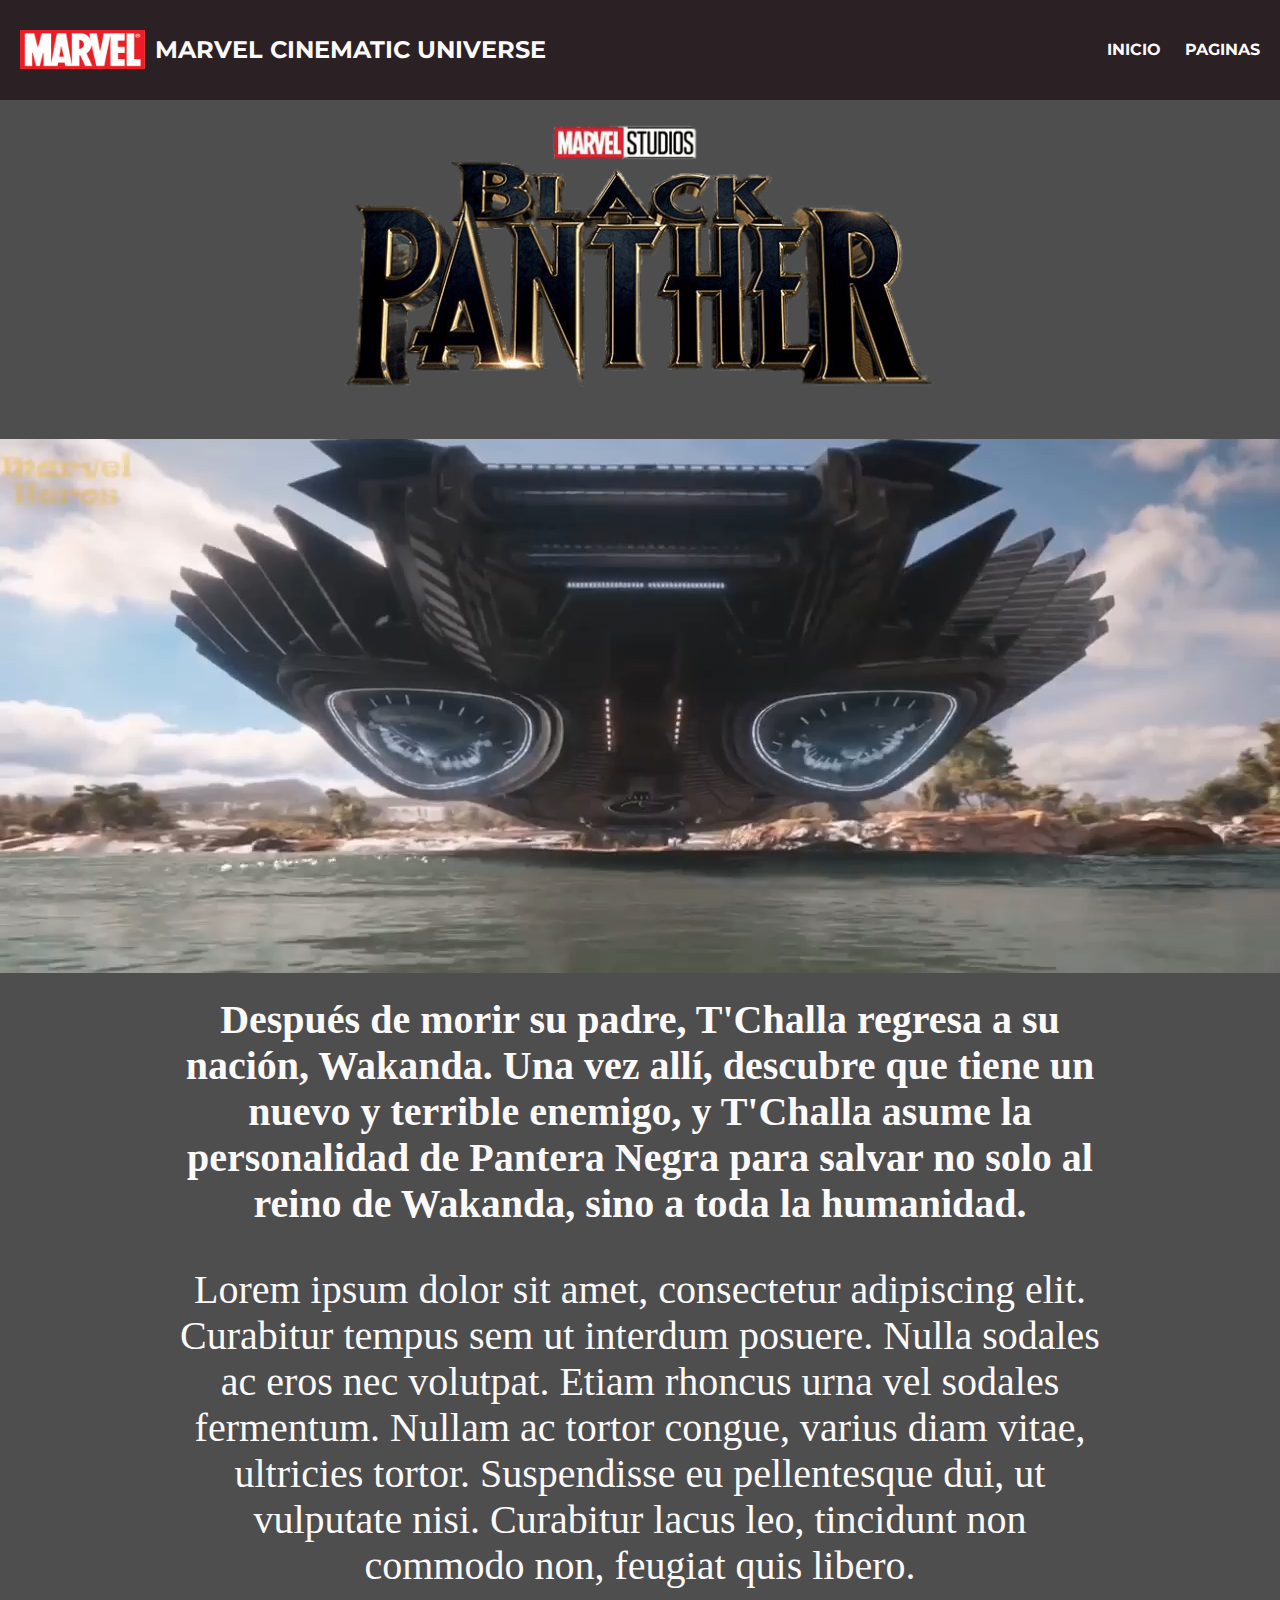
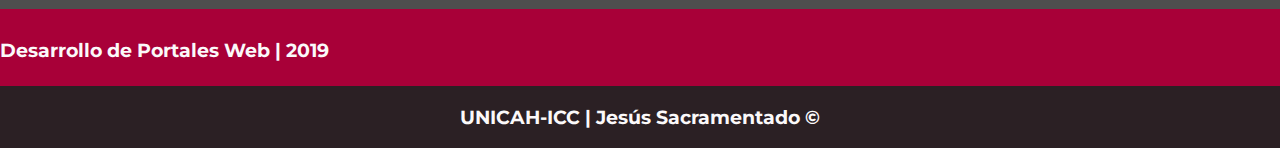
<file: panteraNegra.html>
<!DOCTYPE html>
<html lang="es">
  <head>
    <meta charset="UTF-8" />
    <meta name="viewport" content="width=device-width, initial-scale=1.0" />
    <meta http-equiv="X-UA-Compatible" content="ie=edge" />
    <title>MCU</title>
    <link rel="stylesheet" href="css/normalize.css" />
    <link rel="stylesheet" href="css/estilo.css" />
    <link
      rel="stylesheet"
      href="https://use.fontawesome.com/releases/v5.7.2/css/all.css"
      integrity="sha384-fnmOCqbTlWIlj8LyTjo7mOUStjsKC4pOpQbqyi7RrhN7udi9RwhKkMHpvLbHG9Sr"
      crossorigin="anonymous"
    />
    <link
      href="https://fonts.googleapis.com/css?family=Montserrat:300,400,700,800"
      rel="stylesheet"
    />
    <link
      href="https://fonts.googleapis.com/css?family=Lato"
      rel="stylesheet"
    />
  </head>
  <body>
    <!-- Encabezado de la página -->
    <div class="header">
      <img class="logo" src="img/Marvel.jpg" alt="logo" />
      <h2 class="logo">Marvel Cinematic Universe</h2>
      <input type="checkbox" id="chk" />
      <label for="chk" class="show-menu-btn">
        <i class="fas fa-caret-square-down"></i>
      </label>

      <ul class="menu">
        <a href="index.html">Inicio</a>
        <a href="paginas.html">Paginas</a>
        <label for="chk" class="hide-menu-btn">
          <i class="fas fa-times"></i>
        </label>
      </ul>
    </div>

    <div class="masterCont container">
      <div class="video1">
        <div>
          <img src="img/5a8dd5a4b15d5c051b369008.png" alt="Logo cap" class="center" />
        </div>
        <div class="contenedor-video1">
          <video
            src="mov/Black Panther 2018.mp4"
            autoplay=""
            loop=""
          ></video>
          <h1>
            Después de morir su padre, T'Challa regresa a su nación, Wakanda.
            Una vez allí, descubre que tiene un nuevo y terrible enemigo, y
            T'Challa asume la personalidad de Pantera Negra para salvar no solo
            al reino de Wakanda, sino a toda la humanidad.
          </h1>
          <p>
            Lorem ipsum dolor sit amet, consectetur adipiscing elit. Curabitur
            tempus sem ut interdum posuere. Nulla sodales ac eros nec volutpat.
            Etiam rhoncus urna vel sodales fermentum. Nullam ac tortor congue,
            varius diam vitae, ultricies tortor. Suspendisse eu pellentesque
            dui, ut vulputate nisi. Curabitur lacus leo, tincidunt non commodo
            non, feugiat quis libero.
          </p>
        </div>
      </div>
    </div>

    <!-- Footer -->
    <!--Pié de Página-->
    <footer class="footer-sitio">
      <div class="contenedor clearfix">
        <section class="nosotros">
          <h3>Desarrollo de Portales Web | 2019</h3>
        </section>
        <section class="redes">
          <nav>
            <a href="https://www.instagram.com/explore/tags/laudatosi/"
              ><i class="fab fa-instagram"></i
            ></a>
            <a href="https://twitter.com/hashtag/laudatosi?lang=es"
              ><i class="fab fa-twitter"></i
            ></a>
            <a href="https://es-la.facebook.com/PapaFranciscoPontifex/"
              ><i class="fab fa-facebook-square"></i
            ></a>
          </nav>
        </section>
      </div>
      <h3 class="copyright">
        <a href="http://www.unicah.edu"
          >UNICAH-ICC | Jesús Sacramentado &copy;</a
        >
      </h3>
    </footer>
  </body>
</html>
</file>
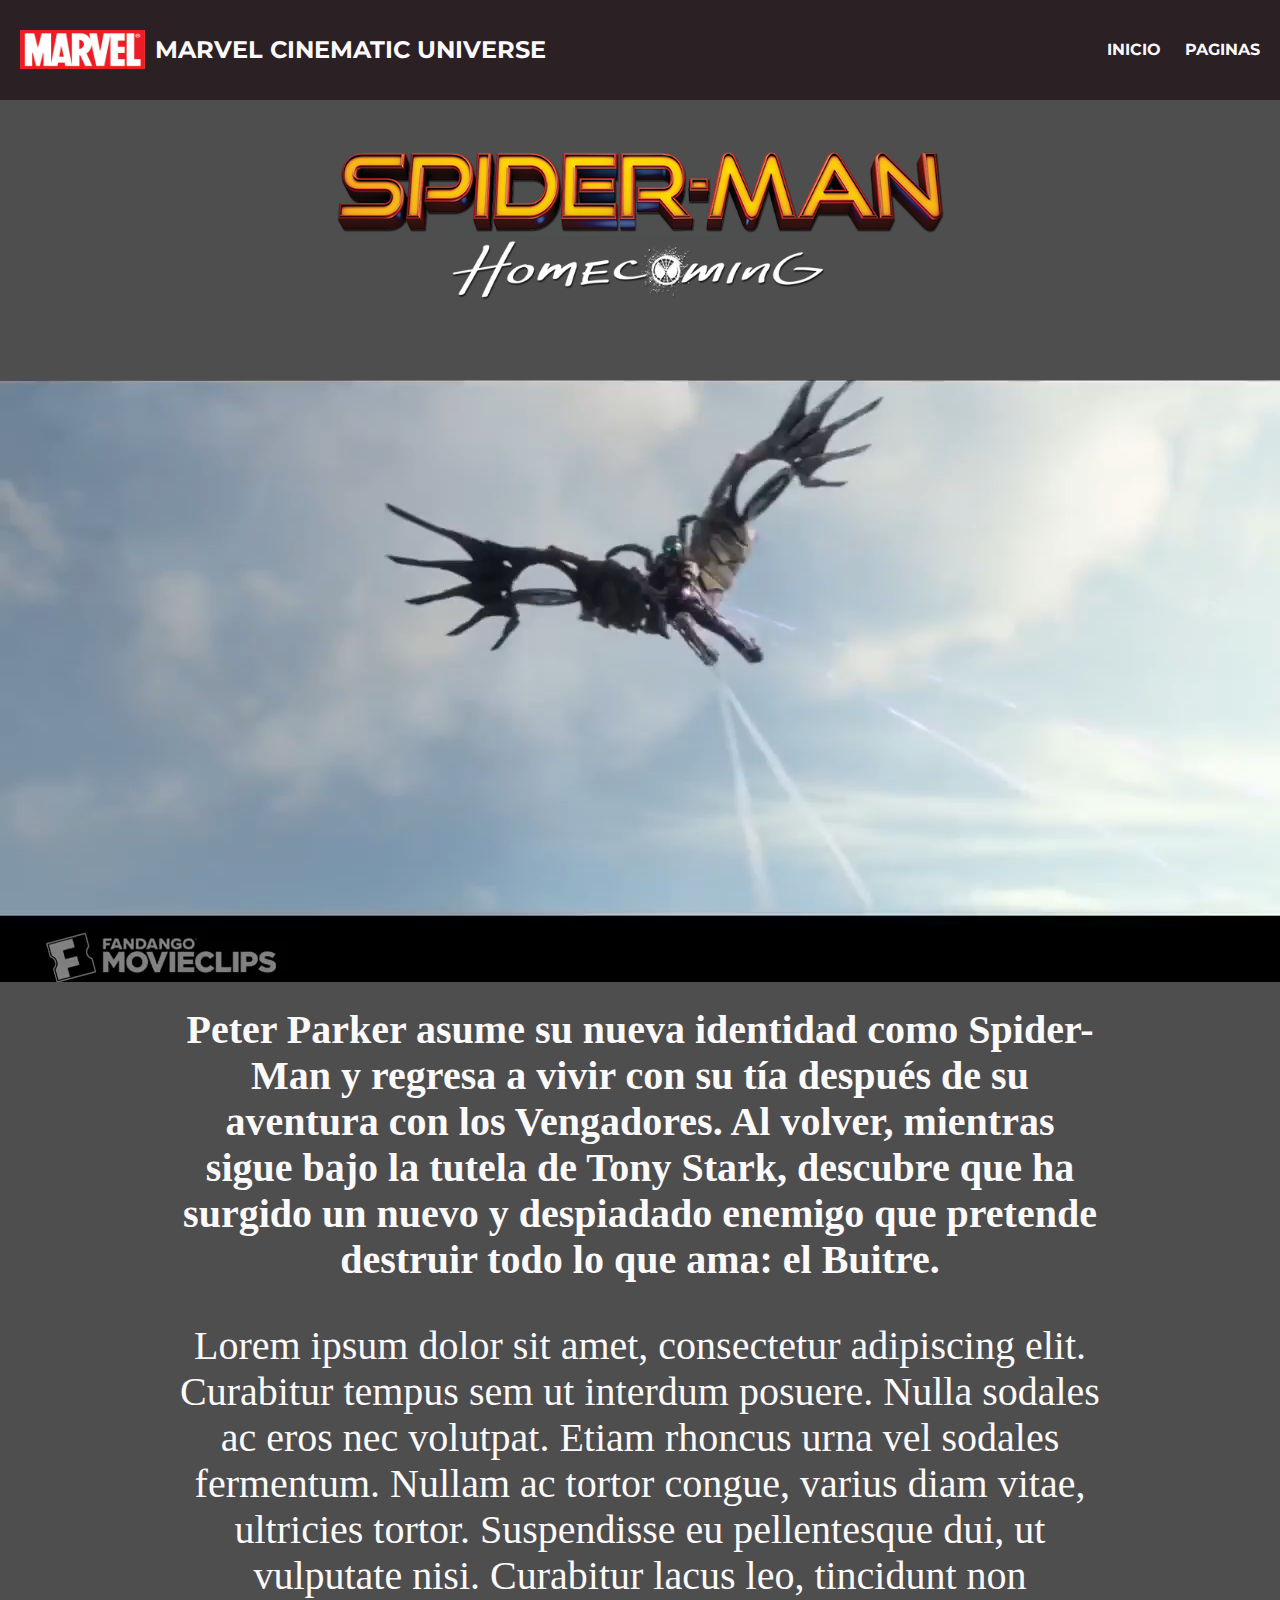
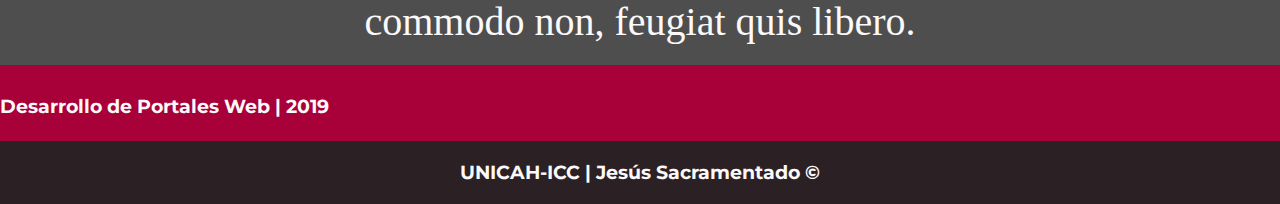
<file: spiderMan.html>
<!DOCTYPE html>
<html lang="es">
  <head>
    <meta charset="UTF-8" />
    <meta name="viewport" content="width=device-width, initial-scale=1.0" />
    <meta http-equiv="X-UA-Compatible" content="ie=edge" />
    <title>MCU</title>
    <link rel="stylesheet" href="css/normalize.css" />
    <link rel="stylesheet" href="css/estilo.css" />
    <link
      rel="stylesheet"
      href="https://use.fontawesome.com/releases/v5.7.2/css/all.css"
      integrity="sha384-fnmOCqbTlWIlj8LyTjo7mOUStjsKC4pOpQbqyi7RrhN7udi9RwhKkMHpvLbHG9Sr"
      crossorigin="anonymous"
    />
    <link
      href="https://fonts.googleapis.com/css?family=Montserrat:300,400,700,800"
      rel="stylesheet"
    />
    <link
      href="https://fonts.googleapis.com/css?family=Lato"
      rel="stylesheet"
    />
  </head>
  <body>
    <!-- Encabezado de la página -->
    <div class="header">
      <img class="logo" src="img/Marvel.jpg" alt="logo" />
      <h2 class="logo">Marvel Cinematic Universe</h2>
      <input type="checkbox" id="chk" />
      <label for="chk" class="show-menu-btn">
        <i class="fas fa-caret-square-down"></i>
      </label>

      <ul class="menu">
        <a href="index.html">Inicio</a>
        <a href="paginas.html">Paginas</a>
        <label for="chk" class="hide-menu-btn">
          <i class="fas fa-times"></i>
        </label>
      </ul>
    </div>

    <div class="masterCont container">
      <div class="video1">
        <div>
          <img
            src="img/Spider-Man_Homecoming_Logo.png"
            alt="Logo cap"
            class="center"
          />
        </div>
        <div class="contenedor-video1">
          <video src="mov/Spider-Man- Homecoming.mp4" autoplay="" loop=""></video>
          <h1>
            Peter Parker asume su nueva identidad como Spider-Man y regresa a
            vivir con su tía después de su aventura con los Vengadores. Al
            volver, mientras sigue bajo la tutela de Tony Stark, descubre que ha
            surgido un nuevo y despiadado enemigo que pretende destruir todo lo
            que ama: el Buitre.
          </h1>
          <p>
            Lorem ipsum dolor sit amet, consectetur adipiscing elit. Curabitur
            tempus sem ut interdum posuere. Nulla sodales ac eros nec volutpat.
            Etiam rhoncus urna vel sodales fermentum. Nullam ac tortor congue,
            varius diam vitae, ultricies tortor. Suspendisse eu pellentesque
            dui, ut vulputate nisi. Curabitur lacus leo, tincidunt non commodo
            non, feugiat quis libero.
          </p>
        </div>
      </div>
    </div>

    <!-- Footer -->
    <!--Pié de Página-->
    <footer class="footer-sitio">
      <div class="contenedor clearfix">
        <section class="nosotros">
          <h3>Desarrollo de Portales Web | 2019</h3>
        </section>
        <section class="redes">
          <nav>
            <a href="https://www.instagram.com/explore/tags/laudatosi/"
              ><i class="fab fa-instagram"></i
            ></a>
            <a href="https://twitter.com/hashtag/laudatosi?lang=es"
              ><i class="fab fa-twitter"></i
            ></a>
            <a href="https://es-la.facebook.com/PapaFranciscoPontifex/"
              ><i class="fab fa-facebook-square"></i
            ></a>
          </nav>
        </section>
      </div>
      <h3 class="copyright">
        <a href="http://www.unicah.edu"
          >UNICAH-ICC | Jesús Sacramentado &copy;</a
        >
      </h3>
    </footer>
  </body>
</html>
</file>
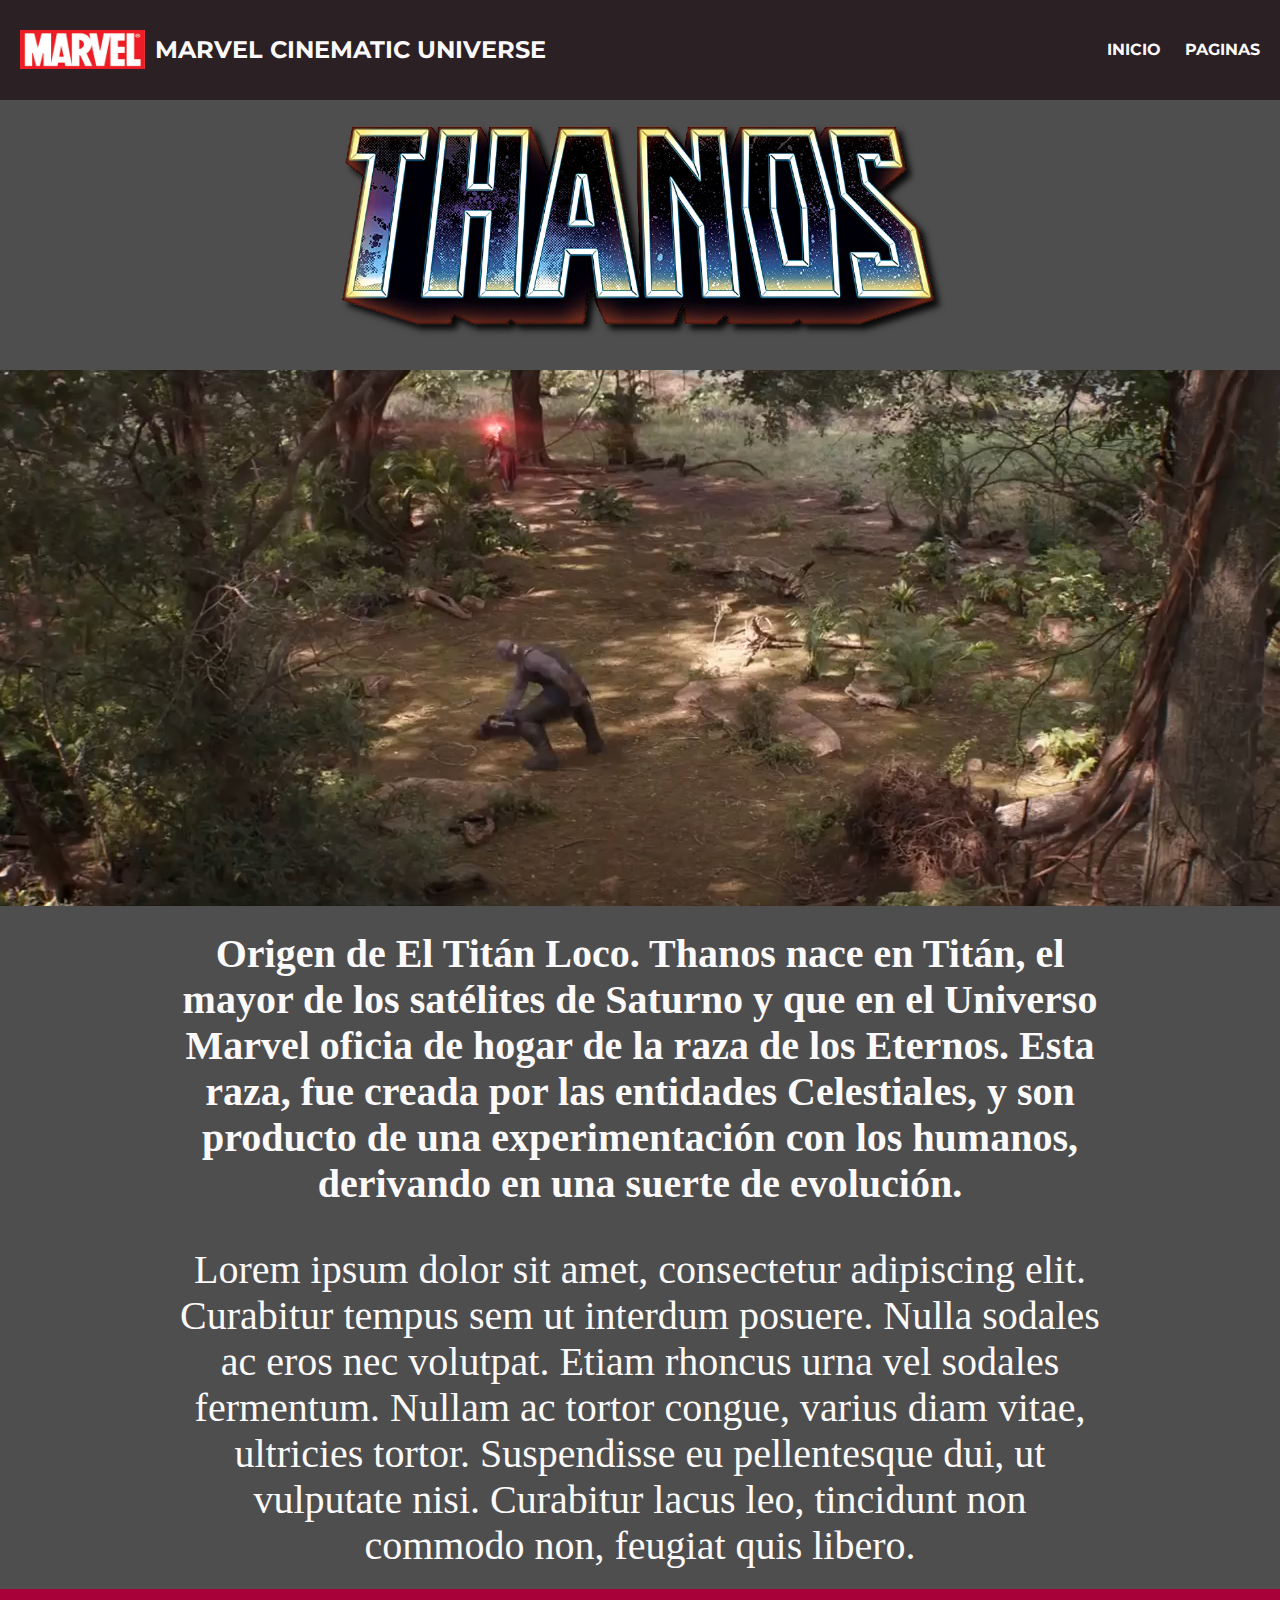
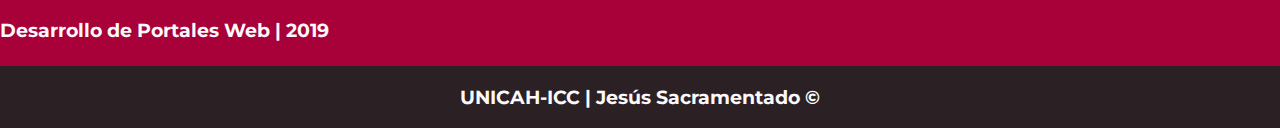
<file: thanos.html>
<!DOCTYPE html>
<html lang="es">
  <head>
    <meta charset="UTF-8" />
    <meta name="viewport" content="width=device-width, initial-scale=1.0" />
    <meta http-equiv="X-UA-Compatible" content="ie=edge" />
    <title>MCU</title>
    <link rel="stylesheet" href="css/normalize.css" />
    <link rel="stylesheet" href="css/estilo.css" />
    <link
      rel="stylesheet"
      href="https://use.fontawesome.com/releases/v5.7.2/css/all.css"
      integrity="sha384-fnmOCqbTlWIlj8LyTjo7mOUStjsKC4pOpQbqyi7RrhN7udi9RwhKkMHpvLbHG9Sr"
      crossorigin="anonymous"
    />
    <link
      href="https://fonts.googleapis.com/css?family=Montserrat:300,400,700,800"
      rel="stylesheet"
    />
    <link
      href="https://fonts.googleapis.com/css?family=Lato"
      rel="stylesheet"
    />
  </head>
  <body>
    <!-- Encabezado de la página -->
    <div class="header">
      <img class="logo" src="img/Marvel.jpg" alt="logo" />
      <h2 class="logo">Marvel Cinematic Universe</h2>
      <input type="checkbox" id="chk" />
      <label for="chk" class="show-menu-btn">
        <i class="fas fa-caret-square-down"></i>
      </label>

      <ul class="menu">
        <a href="index.html">Inicio</a>
        <a href="paginas.html">Paginas</a>
        <label for="chk" class="hide-menu-btn">
          <i class="fas fa-times"></i>
        </label>
      </ul>
    </div>

    <div class="masterCont container">
      <div class="video1">
        <div>
          <img
            src="img/Thanos_(2016-)_logo.png"
            alt="Logo cap"
            class="center"
          />
        </div>
        <div class="contenedor-video1">
          <video
            src="mov/Avengers Infinity War - Best Scenes Hd-1.mp4"
            autoplay=""
            loop=""
          ></video>
          <h1>
            Origen de El Titán Loco. Thanos nace en Titán, el mayor de los
            satélites de Saturno y que en el Universo Marvel oficia de hogar de
            la raza de los Eternos. Esta raza, fue creada por las entidades
            Celestiales, y son producto de una experimentación con los humanos,
            derivando en una suerte de evolución.
          </h1>
          <p>
            Lorem ipsum dolor sit amet, consectetur adipiscing elit. Curabitur
            tempus sem ut interdum posuere. Nulla sodales ac eros nec volutpat.
            Etiam rhoncus urna vel sodales fermentum. Nullam ac tortor congue,
            varius diam vitae, ultricies tortor. Suspendisse eu pellentesque
            dui, ut vulputate nisi. Curabitur lacus leo, tincidunt non commodo
            non, feugiat quis libero.
          </p>
        </div>
      </div>
    </div>

    <!-- Footer -->
    <!--Pié de Página-->
    <footer class="footer-sitio">
      <div class="contenedor clearfix">
        <section class="nosotros">
          <h3>Desarrollo de Portales Web | 2019</h3>
        </section>
        <section class="redes">
          <nav>
            <a href="https://www.instagram.com/explore/tags/laudatosi/"
              ><i class="fab fa-instagram"></i
            ></a>
            <a href="https://twitter.com/hashtag/laudatosi?lang=es"
              ><i class="fab fa-twitter"></i
            ></a>
            <a href="https://es-la.facebook.com/PapaFranciscoPontifex/"
              ><i class="fab fa-facebook-square"></i
            ></a>
          </nav>
        </section>
      </div>
      <h3 class="copyright">
        <a href="http://www.unicah.edu"
          >UNICAH-ICC | Jesús Sacramentado &copy;</a
        >
      </h3>
    </footer>
  </body>
</html>
</file>
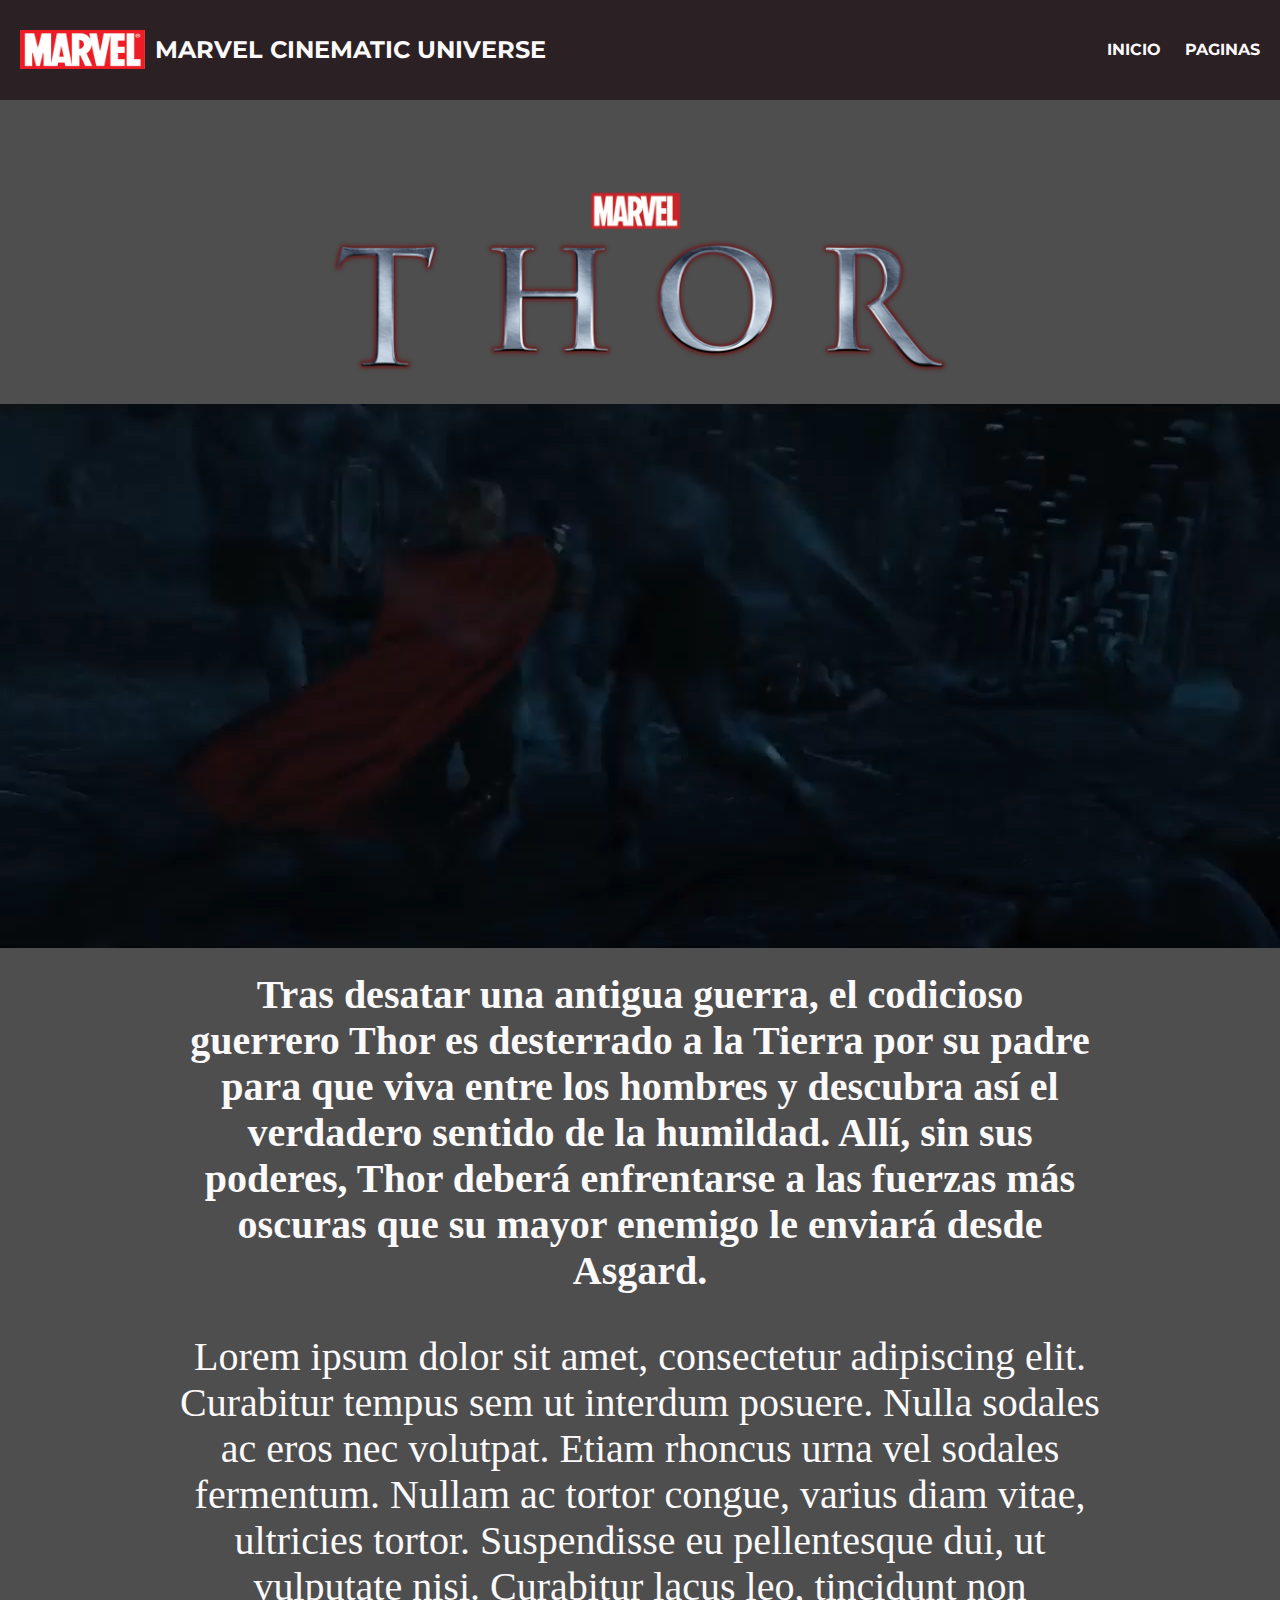
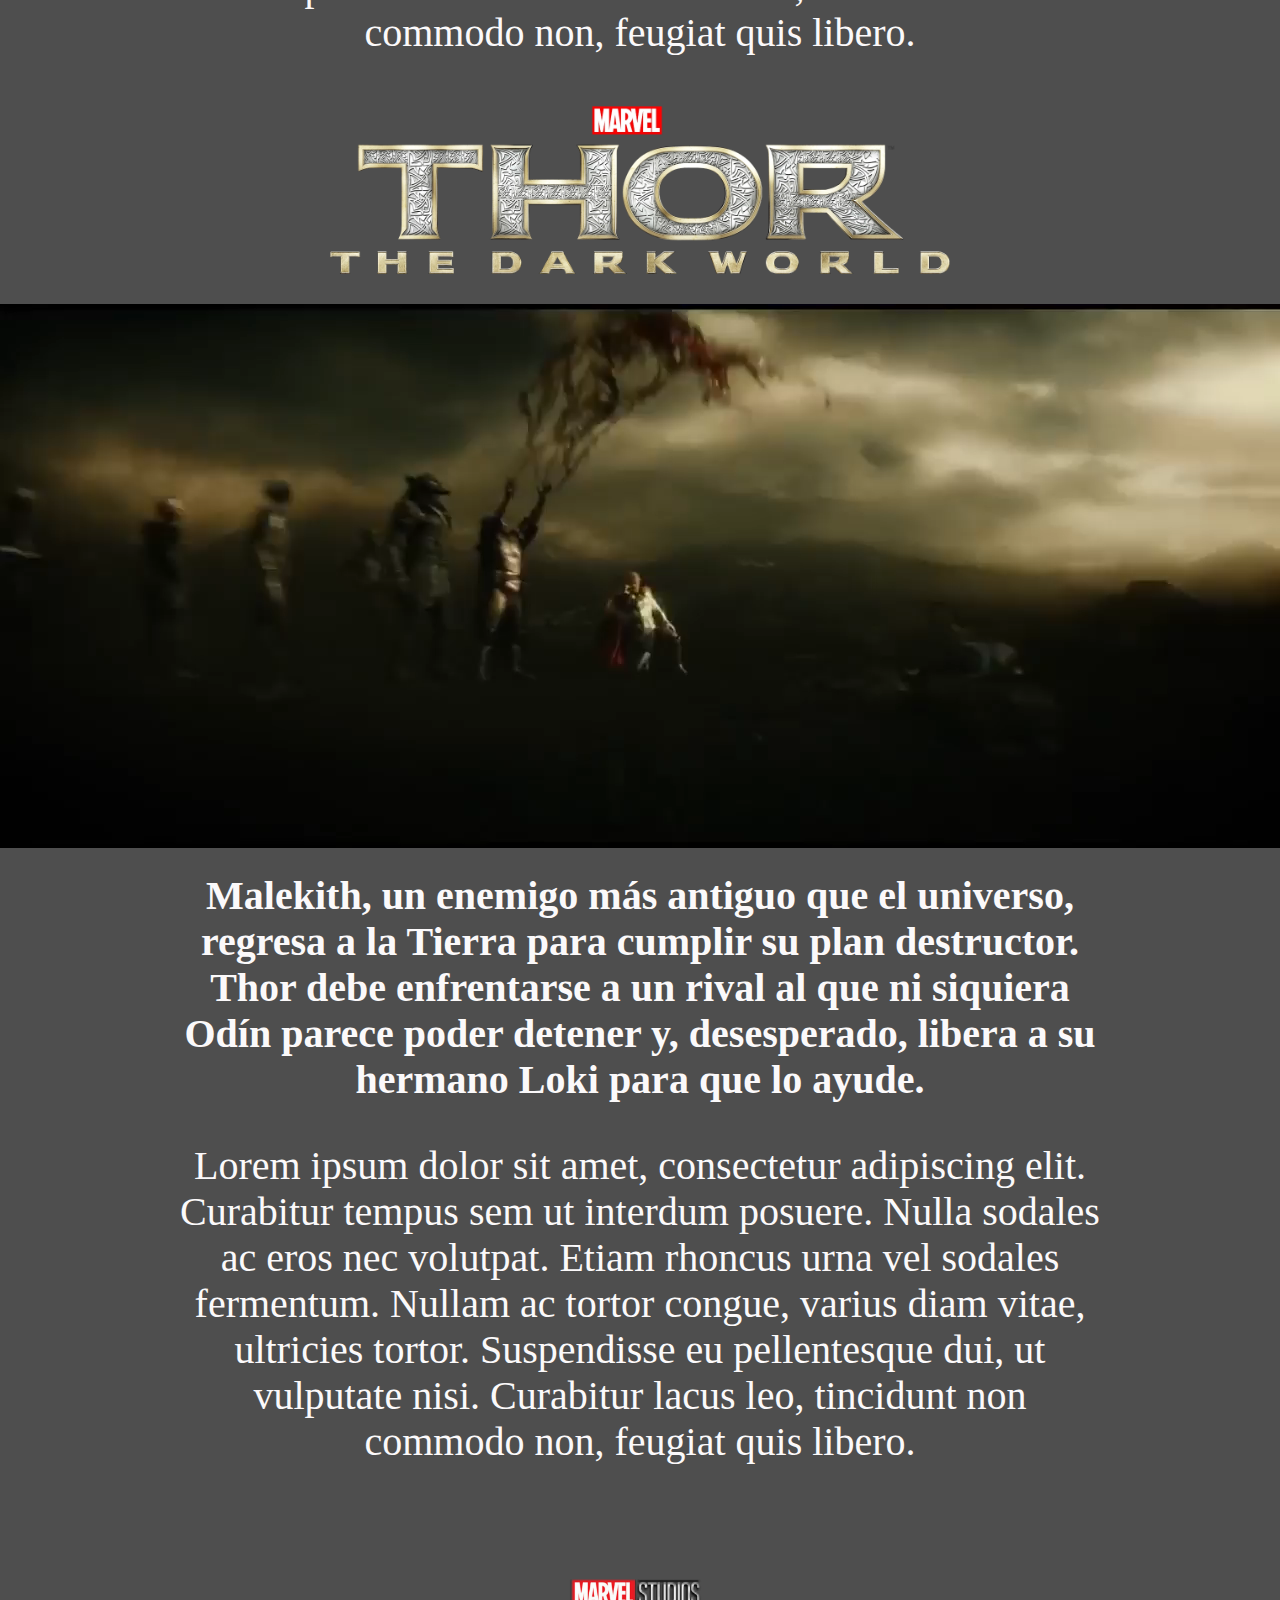
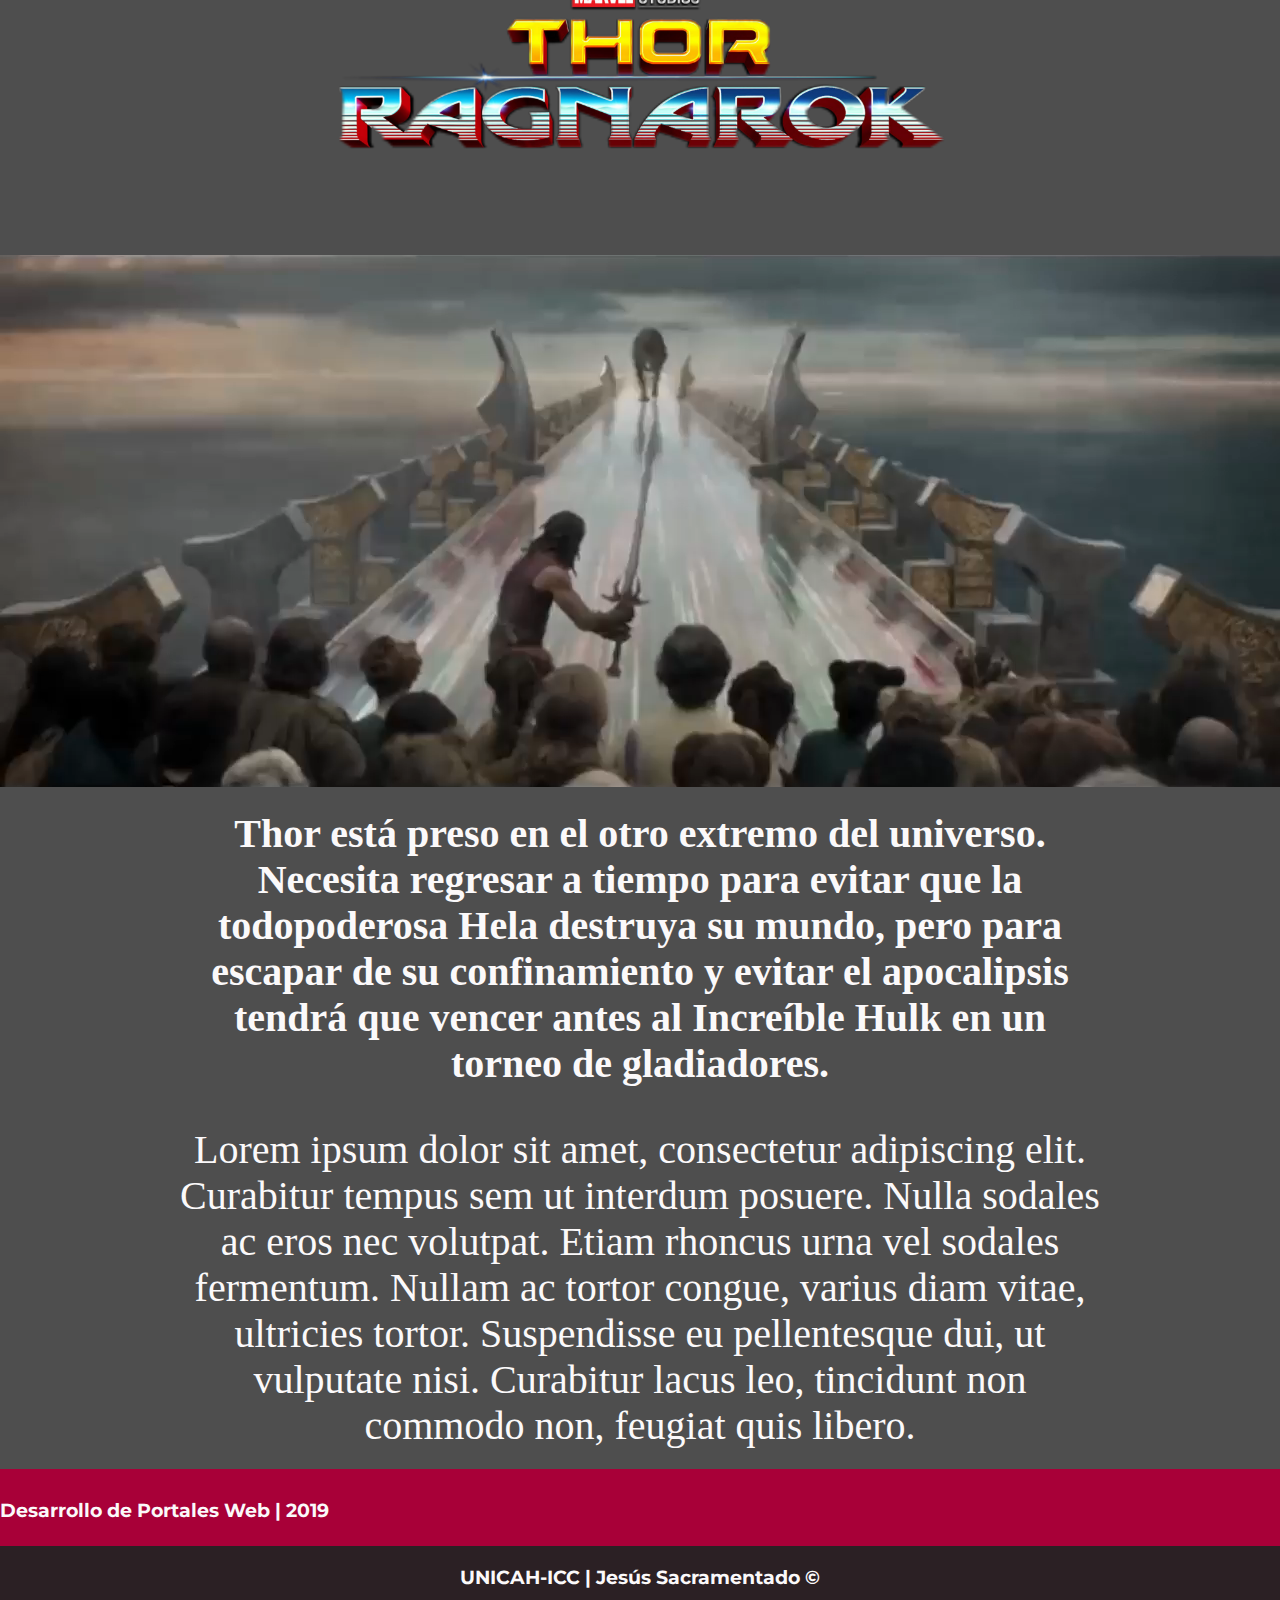
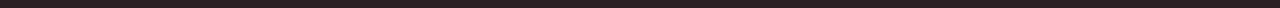
<file: thor.html>
<!DOCTYPE html>
<html lang="es">
  <head>
    <meta charset="UTF-8" />
    <meta name="viewport" content="width=device-width, initial-scale=1.0" />
    <meta http-equiv="X-UA-Compatible" content="ie=edge" />
    <title>MCU</title>
    <link rel="stylesheet" href="css/normalize.css" />
    <link rel="stylesheet" href="css/estilo.css" />
    <link
      rel="stylesheet"
      href="https://use.fontawesome.com/releases/v5.7.2/css/all.css"
      integrity="sha384-fnmOCqbTlWIlj8LyTjo7mOUStjsKC4pOpQbqyi7RrhN7udi9RwhKkMHpvLbHG9Sr"
      crossorigin="anonymous"
    />
    <link
      href="https://fonts.googleapis.com/css?family=Montserrat:300,400,700,800"
      rel="stylesheet"
    />
    <link
      href="https://fonts.googleapis.com/css?family=Lato"
      rel="stylesheet"
    />
  </head>
  <body>
    <!-- Encabezado de la página -->
    <div class="header">
      <img class="logo" src="img/Marvel.jpg" alt="logo" />
      <h2 class="logo">Marvel Cinematic Universe</h2>
      <input type="checkbox" id="chk" />
      <label for="chk" class="show-menu-btn">
        <i class="fas fa-caret-square-down"></i>
      </label>

      <ul class="menu">
        <a href="index.html">Inicio</a>
        <a href="paginas.html">Paginas</a>
        <label for="chk" class="hide-menu-btn">
          <i class="fas fa-times"></i>
        </label>
      </ul>
    </div>

    <div class="masterCont container">
      <div class="video1">
        <div>
          <img src="img/Thor.png" alt="Logo de thor" class="center" />
        </div>
        <div class="contenedor-video1">
          <video src="mov/Thor.mp4" autoplay="" loop=""></video>
          <h1>
            Tras desatar una antigua guerra, el codicioso guerrero Thor es
            desterrado a la Tierra por su padre para que viva entre los hombres
            y descubra así el verdadero sentido de la humildad. Allí, sin sus
            poderes, Thor deberá enfrentarse a las fuerzas más oscuras que su
            mayor enemigo le enviará desde Asgard.
          </h1>
          <p>
            Lorem ipsum dolor sit amet, consectetur adipiscing elit. Curabitur
            tempus sem ut interdum posuere. Nulla sodales ac eros nec volutpat.
            Etiam rhoncus urna vel sodales fermentum. Nullam ac tortor congue,
            varius diam vitae, ultricies tortor. Suspendisse eu pellentesque
            dui, ut vulputate nisi. Curabitur lacus leo, tincidunt non commodo
            non, feugiat quis libero.
          </p>
        </div>
        <div>
          <img
            src="img/Thor_The_Dark_World_Transparent_Logo.png"
            alt="Logo de thor"
            class="center"
          />
        </div>
        <div class="contenedor-video1">
          <video src="mov/Thor1.mp4" autoplay="" loop=""></video>

          <h1>
            Malekith, un enemigo más antiguo que el universo, regresa a la
            Tierra para cumplir su plan destructor. Thor debe enfrentarse a un
            rival al que ni siquiera Odín parece poder detener y, desesperado,
            libera a su hermano Loki para que lo ayude.
          </h1>
          <p>
            Lorem ipsum dolor sit amet, consectetur adipiscing elit. Curabitur
            tempus sem ut interdum posuere. Nulla sodales ac eros nec volutpat.
            Etiam rhoncus urna vel sodales fermentum. Nullam ac tortor congue,
            varius diam vitae, ultricies tortor. Suspendisse eu pellentesque
            dui, ut vulputate nisi. Curabitur lacus leo, tincidunt non commodo
            non, feugiat quis libero.
          </p>
        </div>
        <div>
          <img src="img/ThorRagnar.png" alt="Logo de thor" class="center" />
        </div>
        <div class="contenedor-video1">
          <video src="mov/Thor- Ragnarok .mp4" autoplay="" loop=""></video>

          <h1>
            Thor está preso en el otro extremo del universo. Necesita regresar a
            tiempo para evitar que la todopoderosa Hela destruya su mundo, pero
            para escapar de su confinamiento y evitar el apocalipsis tendrá que
            vencer antes al Increíble Hulk en un torneo de gladiadores.
          </h1>
          <p>
            Lorem ipsum dolor sit amet, consectetur adipiscing elit. Curabitur
            tempus sem ut interdum posuere. Nulla sodales ac eros nec volutpat.
            Etiam rhoncus urna vel sodales fermentum. Nullam ac tortor congue,
            varius diam vitae, ultricies tortor. Suspendisse eu pellentesque
            dui, ut vulputate nisi. Curabitur lacus leo, tincidunt non commodo
            non, feugiat quis libero.
          </p>
        </div>
      </div>
    </div>

    <!-- Footer -->
    <!--Pié de Página-->
    <footer class="footer-sitio">
      <div class="contenedor clearfix">
        <section class="nosotros">
          <h3>Desarrollo de Portales Web | 2019</h3>
        </section>
        <section class="redes">
          <nav>
            <a href="https://www.instagram.com/explore/tags/laudatosi/"
              ><i class="fab fa-instagram"></i
            ></a>
            <a href="https://twitter.com/hashtag/laudatosi?lang=es"
              ><i class="fab fa-twitter"></i
            ></a>
            <a href="https://es-la.facebook.com/PapaFranciscoPontifex/"
              ><i class="fab fa-facebook-square"></i
            ></a>
          </nav>
        </section>
      </div>
      <h3 class="copyright">
        <a href="http://www.unicah.edu"
          >UNICAH-ICC | Jesús Sacramentado &copy;</a
        >
      </h3>
    </footer>
  </body>
</html>
</file>
<file: css/estilo.css>
:root {
    /* Variables que almacenarán los valor de la paleta de colores */
    --header: #2b2024;
    --footer: #a80038;
    --amarillo: #FFE600;
    --blanco: #fbf9fa;
}
html{
    box-sizing: border-box;
    background-color: #fbf9fa;
}
*,*:before,*:after{
    box-sizing: inherit;
    margin: 0;
    padding: 0;
}
.clearfix::after {
    content: '';
    clear: both;
    display: block;
}
img{
    max-width: 100%;
}
body{
    margin: 0;
    padding: 0;
    background-color: var(--blanco);
    overflow-y: scroll;
    overflow-x: hidden;
}
.contenedor{
    max-width: 100%;
    margin: 0 auto;
    margin-top: 20px;
}
/* Barra */
/* El funcionamiento de la barra: Hay un checkbox escondido
que cuando se le da click en el ícono para desplegar el menu
responsive, este se chequea automaticamente permitiendo que
el menu se sobreposicione */
.header{
    font-family: 'Montserrat', sans-serif;
    height: 100px;
    background: var(--header);
    padding: 0 10px;
    color: var(--blanco);
    /* sombra de la barra */
    box-shadow: 0 5px 15px rgba(0,0,0,.5);
    transition: .7s;
}
/* Logo y texto "LAUDATO SI" */
.logo{
    line-height: 100px;   
    float: left;
    text-transform: uppercase;
}
.header img{
    margin-top: 20px;
    padding: 10px;
    width: 145px;
    height: 59px;
}
.menu{
    float: right;
    line-height: 100px;
}
.menu a{
    color: var(--blanco);
    font-weight: 700;
    font-size: 1rem;
    /* font-size: 1.5rem; */
    text-transform: uppercase;
    text-decoration: none;
    padding: 0 10px;
    transition: 0.4s;
}
/* Estilo para los íconos */
.show-menu-btn,.hide-menu-btn{
    transition: 0.4s;
    font-size: 2rem;
    cursor: pointer;
    display: none;
}
.show-menu-btn{
    float: right;
}
.show-menu-btn i{
    line-height: 100px;
}
.menu a:hover,
.show-menu-btn:hover,
.hide-menu-btn:hover{
    /* Color al posicionar en el menu e iconos */
    color: var(--gris);
}
/* Id del checkbox que está escondido y sobreposicionado */
#chk{
    position: absolute;
    visibility: hidden;
    /* Para apilar elementos */
     z-index: 2;
}

/* Cuando la pantalla sea de 800px o menor */
@media (max-width:800px){
    .show-menu-btn,.hide-menu-btn{
        display: block;
    }
    .header{
        font-family: 'Montserrat', sans-serif;
        height: 200px;
        background: var(--header);
        padding: 0 10px;
        color: var(--blanco);
        /* sombra de la barra */
        box-shadow: 0 5px 15px rgba(0,0,0,.5);
        transition: .7s;
    }

    .menu{
        position: fixed;
        width: 100%;
        height: 100vh;
        /* Color de fondo de menu responsive*/
        background: var(--header);
        /* estará escondido*/
        right: -100%;
        top: 0;
        text-align: center;
        padding: 80px 0;
        line-height: normal;
        transition: 0.7s;
    }
    .menu a{
        display: block;
        padding: 20px;
        border-bottom:solid 2px var(--gris);
    }
    /* Se mostrará el ícono para cerrar el menu*/
    .hide-menu-btn{
        position: absolute;
        top: 40px;
        right: 40px;
    }
    /* Cuando el checkbox esté chequiado*/
    /* Se utiliza el selector de ~ para seleccionar todos los elementos
    que se encuentran después del indicado*/
    #chk:checked ~ .menu{
        right: 0;
        /* Para que cuando se abra, se sobreposiciones sobre el slider */
        z-index: 2;
    }
}


/* Sección de Imágenes */
.wrapper{
    font-family: Verdana, Geneva, Tahoma, sans-serif;
    width: 80%;
    margin: 0 auto;
    position:relative;
    display: flex;
    flex-direction: column;
    align-items: center;
    padding-bottom: 30px;
}
.wrapper img{
    opacity: 1;
    display: block;
    width:100%;
    height: auto;
    transition: .5s ease;
}
.wrapper p{
    padding-top: 10px;
    text-align: justify;
    font-size: 1.1rem;
}
.content{
    position: absolute;
    top:30%;
    left: 50%;
    transform: translate(-50%, -50%);
    -ms-transform: translate(-50%, -50%);
    font-size: 3.75rem;
    color:var(--blanco);
    white-space: nowrap;
    overflow: hidden;
    border-radius: 0.3rem;
    background-color: var(--verde);
}
.content a{
    font-size: 1.5rem;
    display: block;
    text-align: center;
    padding: 10px;
    cursor: pointer;
    text-decoration: none;
    text-transform: uppercase;
    color: var(--blanco);
}
.overlay{
    opacity: 0;
}


/* Contenido */
.contenido-principal{
    margin-top: 20px;
}
.contenido-principal p{
    font-family: Verdana, Geneva, Tahoma, sans-serif;
    line-height: 2rem;
    text-align: justify;
    font-size: 1rem;
    padding: 0 20px;
}
/* Media Query para el texto */
@media (max-width:800px){
    .contenido-principal p{
        line-height: 1.5rem;
        text-align: justify;
        font-size: 0.8rem;
        padding: 0 20px;
    }
}

/*Footer*/
.footer-sitio {
    background-color: var(--footer);
    margin-top: 0px;
    padding-top: 10px;
    text-align: center;
}
.footer-sitio h3 {
    font-family: 'Montserrat', sans-serif;
    color: var(--blanco);
    padding-bottom: 20px;
    font-size: 1.2rem;
}
.footer-sitio a i {
    color: var(--blanco);
    text-decoration: none;
    font-size: 2rem;
    margin-right: 20px;
}
.footer-sitio a:last-of-type {
    margin-right: 0px;
}
.redes{
    padding-bottom: 10px;
}
.redes a i:hover{
    color: var(--gris);
}
.copyright {
    background-color: var(--header);
    padding: 20px 0;
}
.copyright a{
    color: var(--blanco);
    text-decoration: none;
}
.copyright a:hover{
    color: var(--gris);
}
@media (min-width:768px) {
    .footer-sitio .nosotros {
        float: left;
        width: 50%;
        text-align: left;
    }
    .footer-sitio .redes {
        float: right;
        width: 50%;
        text-align: right;
    }
}

/* Contenedor video */
section.video {

    position: relative;
}
.contenedor-video {
    max-width: 100%;
    overflow-x: hidden;
    z-index: 1;
}

.contenedor-video video{
    filter: blur(1em);
    width: 100%;
    max-width: 100%;
    min-width: 100%;
    min-height: 100%;
    overflow-x: hidden;
    z-index: 1;
}
.contenedor-video1 video{
    width: 100%;
    max-width: 100%;
    min-width: 100%;
    min-height: 100%;
    overflow-x: hidden;
    z-index: 1;
}
.contenedor-video1 img{
    width: 100%;
    max-width: 100%;
    min-width: 100%;
    min-height: 100%;
    overflow-x: hidden;
    z-index: 1;
}

.video {
    height: 100%;
    display: grid;
    grid-template-columns: 1fr;
    grid-template-rows: 1fr;
    grid-gap: 20px;
    align-items: center;
    color: #fbf9fa;
}
.video1 {
    height: 100%;
    display: grid;
    grid-template-columns: 1fr;
    grid-template-rows: 1fr;
    grid-gap: 20px;
    align-items: center;
    color: #fbf9fa;
    background: #4e4e4e;
}
.video1 img{
    padding: 10px;
}

.video1 h1,p{
    font-size: 2.5em;
    color: #fbf9fa;
    padding: 20px;
}
.container p,h1{
    max-width: 960px;
    padding-left: 1rem;
    padding-right:  1rem;
    margin: auto;
    text-align: center;
    display: block;
}
.mens{
    position: absolute;

    z-index: 3;
}


.center {
    display: block;
    margin-left: auto;
    margin-right: auto;
    width: 50%;
  }


.mens h1{
    font-size: 2.5em;
    color: var(--blanco);
}
/*ssssssssssssssssssssssssssssssssssssssssssssssssss*/

.grid {
    height: 100%;
    display: grid;
    grid-template-columns: 1fr 1fr 1fr 1fr;
    grid-template-rows: 1fr;
    grid-gap: 40px;
    align-items: center;
    color: #fbf9fa;
}

.grid div{
    margin: 10px;
}
.grid img{
    width: 1fr;
    height: 1fr;
}
.sidebar{
    grid-column: 4/4;
    grid-row: 1/4;
}
.gridMaster{
    height: 100%;
    display: grid;
    grid-template-columns: 1fr;
    grid-template-rows: 1fr;
    grid-gap: 40px;
    align-items: center;
    color: #fbf9fa;
    margin-bottom: 20px;

}
.grid{
    position: absolute;
    grid-column: 1/1;
    grid-row: 1/1;
    z-index: 3;
}
.grid img:hover{
    transform: scale(1.05);
}

.ir_arriba{
    cursor: pointer;
}
.sidebar ul{
    background-color: rgba(102, 48, 48, 0.25);
    list-style: none;
    padding: 10px;
}
.sidebar ul li:hover {
    background-color: #a80038;
}
.sidebar ul li a {
    color: #fbf9fa;
    font-size: 1.25em;
    text-decoration: none;
}
.sidebar a{
    padding: 10px;
}

.centerbut {
    display: block;
    height: 50px;
    margin-left: auto;
    margin-right: auto;
    width: 50%;
    font-size: 1.25em;
    color: #fbf9fa;
    cursor: pointer;
    background: #a80038;
    box-shadow: 0px 3px 0px #2b2024;
  }
</file>
